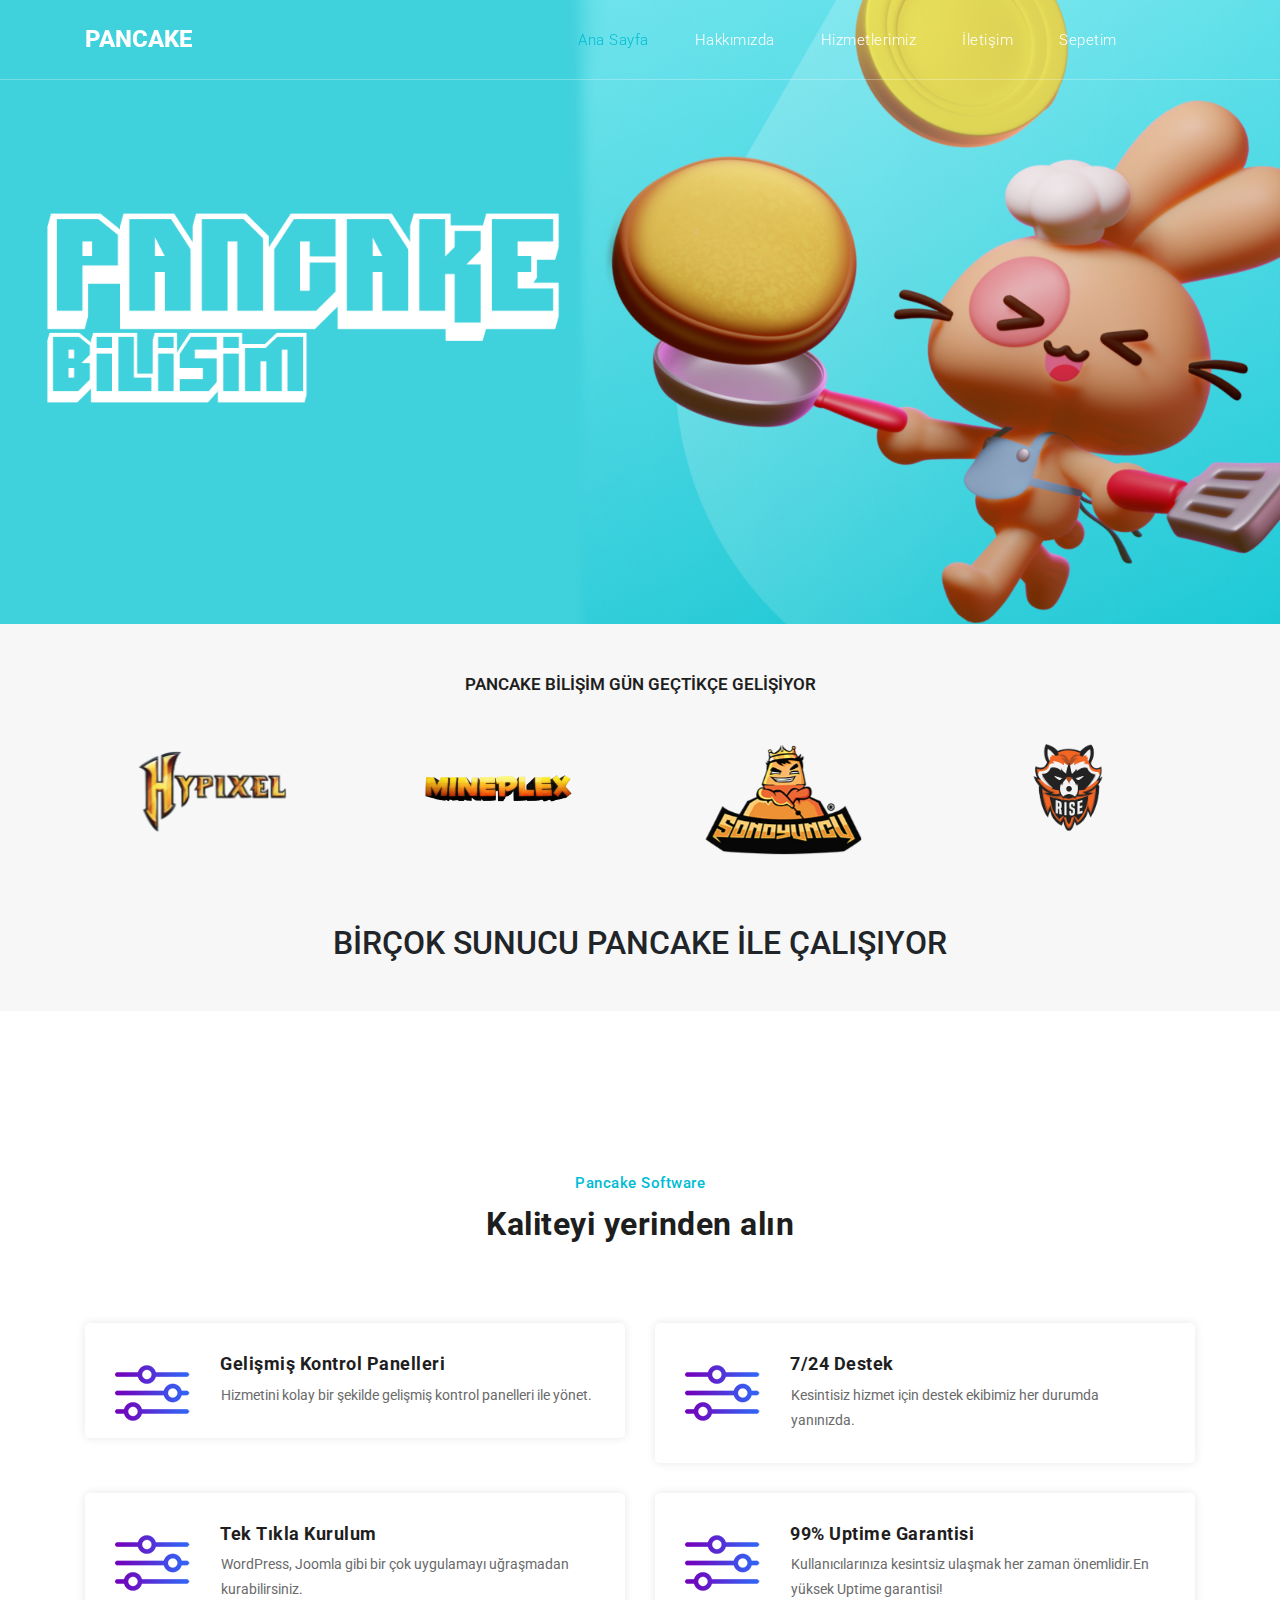
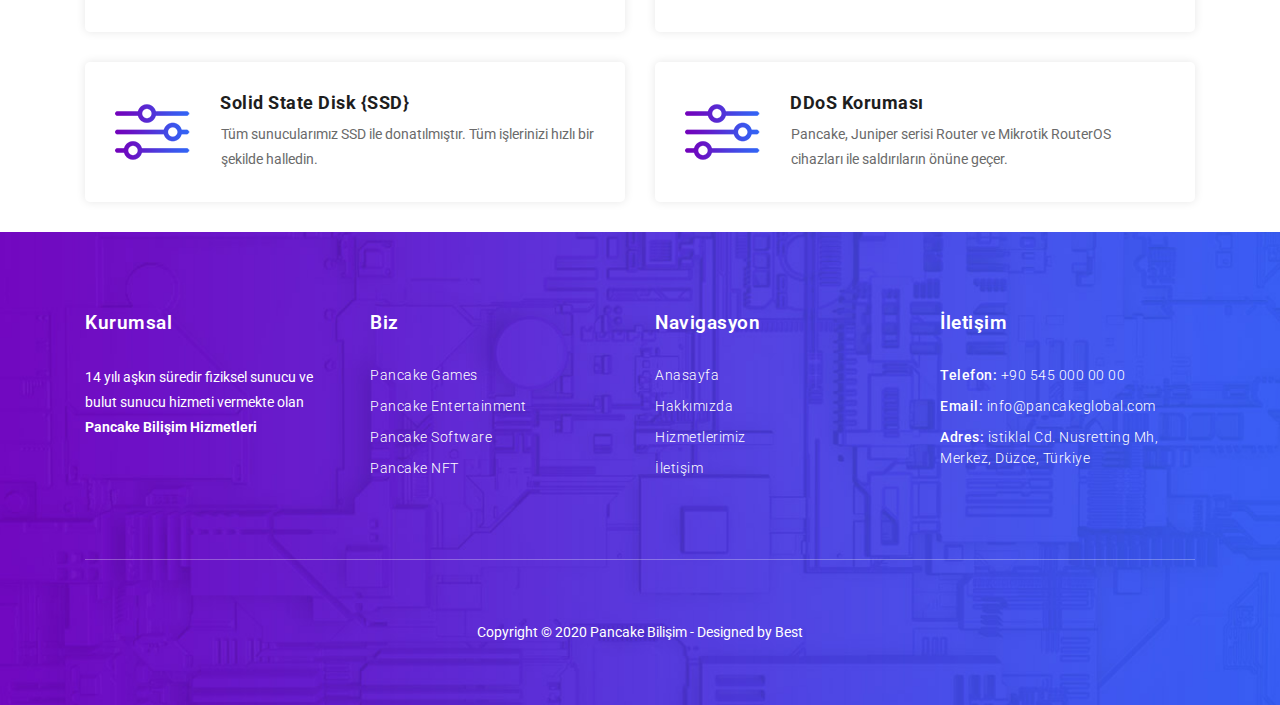
<file: index.html>
<!DOCTYPE html>
<html lang="en">
  <head>
    <meta charset="utf-8">
    <meta name="viewport" content="width=device-width, initial-scale=1, shrink-to-fit=no">
    <meta name="description" content="">
    <meta name="author" content="TemplateMo">
    <link href="https://fonts.googleapis.com/css?family=Roboto:100,300,400,500,700" rel="stylesheet">

    <title>Pancake</title>

    <!-- Bootstrap core CSS -->
    <link href="vendor/bootstrap/css/bootstrap.min.css" rel="stylesheet">

    <!-- Additional CSS Files -->
    <link rel="stylesheet" href="assets/css/fontawesome.css">
    <link rel="stylesheet" href="assets/css/templatemo-host-cloud.css">
    <link rel="stylesheet" href="assets/css/owl.css">
<!--

Host Cloud Template

https://templatemo.com/tm-541-host-cloud

-->
  </head>

  <body>

    <!-- ***** Preloader Start ***** -->
    <div id="preloader">
        <div class="jumper">
            <div></div>
            <div></div>
            <div></div>
        </div>
    </div>  
    <!-- ***** Preloader End ***** -->

    <!-- Header -->
    <header class="">
      <nav class="navbar navbar-expand-lg">
        <div class="container">
          <a class="navbar-brand" href="index.html"><h2>Pancake <em></em></h2></a>
          <button class="navbar-toggler" type="button" data-toggle="collapse" data-target="#navbarResponsive" aria-controls="navbarResponsive" aria-expanded="false" aria-label="Toggle navigation">
            <span class="navbar-toggler-icon"></span>
          </button>
          <div class="collapse navbar-collapse" id="navbarResponsive">
            <ul class="navbar-nav ml-auto">
              <li class="nav-item active">
                <a class="nav-link" href="index.html">Ana sayfa
                  <span class="sr-only">(current)</span>
                </a>
              </li>
              <li class="nav-item">
                <a class="nav-link" href="about.html">Hakkımızda</a>
              </li>
              <li class="nav-item">
                <a class="nav-link" href="services.html">Hizmetlerimiz</a>
              </li>
              <li class="nav-item">
                <a class="nav-link" href="contact.html">İletişim</a>
                <li class="nav-item">
                  <a class="nav-link" href="sepetim.html">Sepetim</a>
                </li>
              </li>
            </ul>
          </div>
          <div class="functional-buttons">
            <ul>
            </ul>
          </div>
        </div>
      </nav>
    </header>

    <!-- Page Content -->
    <!-- Banner Starts Here -->
    <div class="banner">
      <div class="container">
        <div class="row">
          <div class="col-md-8 offset-md-2">
            <div class="header-text caption">
              <div id="search-section">
              	<form id="suggestion_form" name="gs" method="get" action="#">
                <div class="searchText">
                  <ul>
                  </ul>
                </div>
                 </form>
               <div class="advSearch_chkbox">
               </div>
              </div>
            </div>
          </div>
        </div>
      </div>
    </div>
        </div>
      </div>
    </div>
    <!-- Banner Ends Here -->

    <!-- Trusted Starts Here -->
    <div class="trusted-section">
      <div class="container">
        <div class="row">
          <div class="col-md-12">
            <div class="trusted-section-heading">
              <h4>PANCAKE BİLİŞİM GÜN GEÇTİKÇE GELİŞİYOR</h4>
            </div>
          </div>
          <div class="col-md-12">
            <div class="owl-trusted owl-carousel">
              <div class="trusted-item">
                <img src="assets/images/trusted-01.png" alt="trusted 1">
              </div>
              <div class="trusted-item">
                <img src="assets/images/trusted-02.png" alt="trusted 2">
              </div>
              <div class="trusted-item">
                <img src="assets/images/trusted-03.png" alt="trusted 3">
              </div>
              <div class="trusted-item">
                <img src="assets/images/trusted-04.png" alt="trusted 4">
              </div>
              <div class="trusted-item">
                <img src="assets/images/trusted-05.png" alt="trusted 5">
              </div>
              <div class="trusted-item">
                <img src="assets/images/trusted-06.png" alt="trusted 6">
              </div>
              <div class="trusted-item">
                <img src="assets/images/trusted-07.png" alt="trusted 7">
              </div>
              <div class="trusted-item">
                <img src="assets/images/trusted-08.png" alt="trusted 7">
              </div>
              <div class="trusted-item">
                <img src="assets/images/trusted-09.png" alt="trusted 7">
                
              </div>
            </div>
      </div>
    </div>
    <!-- Trusted Ends Here -->


    <!-- Services Starts Here -->

              <h2>&nbsp &nbsp &nbsp &nbsp &nbsp &nbsp &nbsp &nbsp &nbsp &nbsp&nbsp &nbsp &nbsp &nbsp &nbsp &nbsp BİRÇOK SUNUCU PANCAKE İLE ÇALIŞIYOR</h2>
          </div>
      </div>





    <!-- Pricing Ends Here -->


    <!-- Features Starts Here -->
    <div class="features-section">
      <div class="container">
        <div class="row">
          <div class="col-md-12">
            <div class="section-heading">
              <span>Pancake Software</span>
              <h2>Kaliteyi yerinden alın</h2>
            </div>
          </div>
          <div class="col-md-6">
            <div class="feature-item">
              <div class="icon">
                <img src="assets/images/feature-01.png" alt="">
              </div>
              <h4>Gelişmiş Kontrol Panelleri</h4>
              <p>Hizmetini kolay bir şekilde gelişmiş kontrol panelleri ile yönet.</p>
            </div>
          </div>
          <div class="col-md-6">
            <div class="feature-item">
              <div class="icon">
                <img src="assets/images/feature-01.png" alt="">
              </div>
              <h4>7/24 Destek</h4>
              <p>Kesintisiz hizmet için destek ekibimiz her durumda yanınızda.</p>
            </div>
          </div>
          <div class="col-md-6">
            <div class="feature-item">
              <div class="icon">
                <img src="assets/images/feature-01.png" alt="">
              </div>
              <h4>Tek Tıkla Kurulum</h4>
              <p>WordPress, Joomla gibi bir çok uygulamayı uğraşmadan kurabilirsiniz.</p>
            </div>
          </div>
          <div class="col-md-6">
            <div class="feature-item">
              <div class="icon">
                <img src="assets/images/feature-01.png" alt="">
              </div>
              <h4>99% Uptime Garantisi</h4>
              <p>Kullanıcılarınıza kesintsiz ulaşmak her zaman önemlidir.En yüksek Uptime garantisi!</p>
            </div>
          </div>
          <div class="col-md-6">
            <div class="feature-item">
              <div class="icon">
                <img src="assets/images/feature-01.png" alt="">
              </div>
              <h4>Solid State Disk {SSD}</h4>
              <p>Tüm sunucularımız SSD ile donatılmıştır. Tüm işlerinizi hızlı bir şekilde halledin.</p>
            </div>
          </div>
          <div class="col-md-6">
            <div class="feature-item">
              <div class="icon">
                <img src="assets/images/feature-01.png" alt="">
              </div>
              <h4>DDoS Koruması</h4>
              <p>Pancake, Juniper serisi Router ve Mikrotik RouterOS cihazları ile saldırıların önüne geçer.</p>
            </div>
          </div>
        </div>
      </div>
    </div>
    <!-- Features Ends Here -->


    <!-- Testimonials Starts Here -->

    <!-- Testimonials Ends Here -->


    <!-- Footer Starts Here -->
    <footer>
      <div class="container">
        <div class="row">
          <div class="col-md-3 col-sm-6 col-xs-12">
            <div class="footer-item">
              <div class="footer-heading">
                <h2>Kurumsal</h2>
              </div>
              <p>14 yılı aşkın süredir fiziksel sunucu ve bulut sunucu hizmeti vermekte olan <strong>Pancake Bilişim Hizmetleri</strong></p>
            </div>
          </div>
          
          <div class="col-md-3 col-sm-6 col-xs-12">
            <div class="footer-item">
              <div class="footer-heading">
                <h2>Biz</h2>
              </div>
              <ul class="footer-list">
                <li><a href="#">Pancake Games</a></li>
                <li><a href="#">Pancake Entertainment</a></li>
                <li><a href="#">Pancake Software</a></li>
                <li><a href="#">Pancake NFT</a></li>
              </ul>
            </div>
          </div>
          
          
          <div class="col-md-3 col-sm-6 col-xs-12">
            <div class="footer-item">
              <div class="footer-heading">
                <h2>Navigasyon</h2>
              </div>
              <ul class="footer-list">
                <li><a href="#">Anasayfa</a></li>
                <li><a href="#">Hakkımızda</a></li>
                <li><a href="#">Hizmetlerimiz</a></li>
                <li><a href="#">İletişim</a></li>
              </ul>
            </div>
          </div>
          
          <div class="col-md-3 col-sm-6 col-xs-12">
            <div class="footer-item">
              <div class="footer-heading">
                <h2>İletişim</h2>
              </div>
              <ul class="footer-list">
                <li>Telefon: <a href="#">+90 545 000 00 00</a></li>
                <li>Email: <a href="#">info@pancakeglobal.com</a></li>
                <li>Adres: <a href="#">istiklal Cd. Nusretting Mh, Merkez, Düzce, Türkiye</a></li>
              </ul>
            </div>
          </div>
          <div class="col-md-12">
            <div class="sub-footer">
              <p>Copyright &copy; 2020 Pancake Bilişim 
				- Designed by <a rel="nofollow" href="">Best</a></p>
            </div>
          </div>
        </div>
      </div>
    </footer>
    <!-- Footer Ends Here -->

    <!-- Bootstrap core JavaScript -->
    <script src="vendor/jquery/jquery.min.js"></script>
    <script src="vendor/bootstrap/js/bootstrap.bundle.min.js"></script>

    <!-- Additional Scripts -->
    <script src="assets/js/custom.js"></script>
    <script src="assets/js/owl.js"></script>
    <script src="assets/js/accordions.js"></script>


    <script language = "text/Javascript"> 
      cleared[0] = cleared[1] = cleared[2] = 0; //set a cleared flag for each field
      function clearField(t){                   //declaring the array outside of the
      if(! cleared[t.id]){                      // function makes it static and global
          cleared[t.id] = 1;  // you could use true and false, but that's more typing
          t.value='';         // with more chance of typos
          t.style.color='#fff';
          }
      }
    </script>

  </body>
</html>
</file>
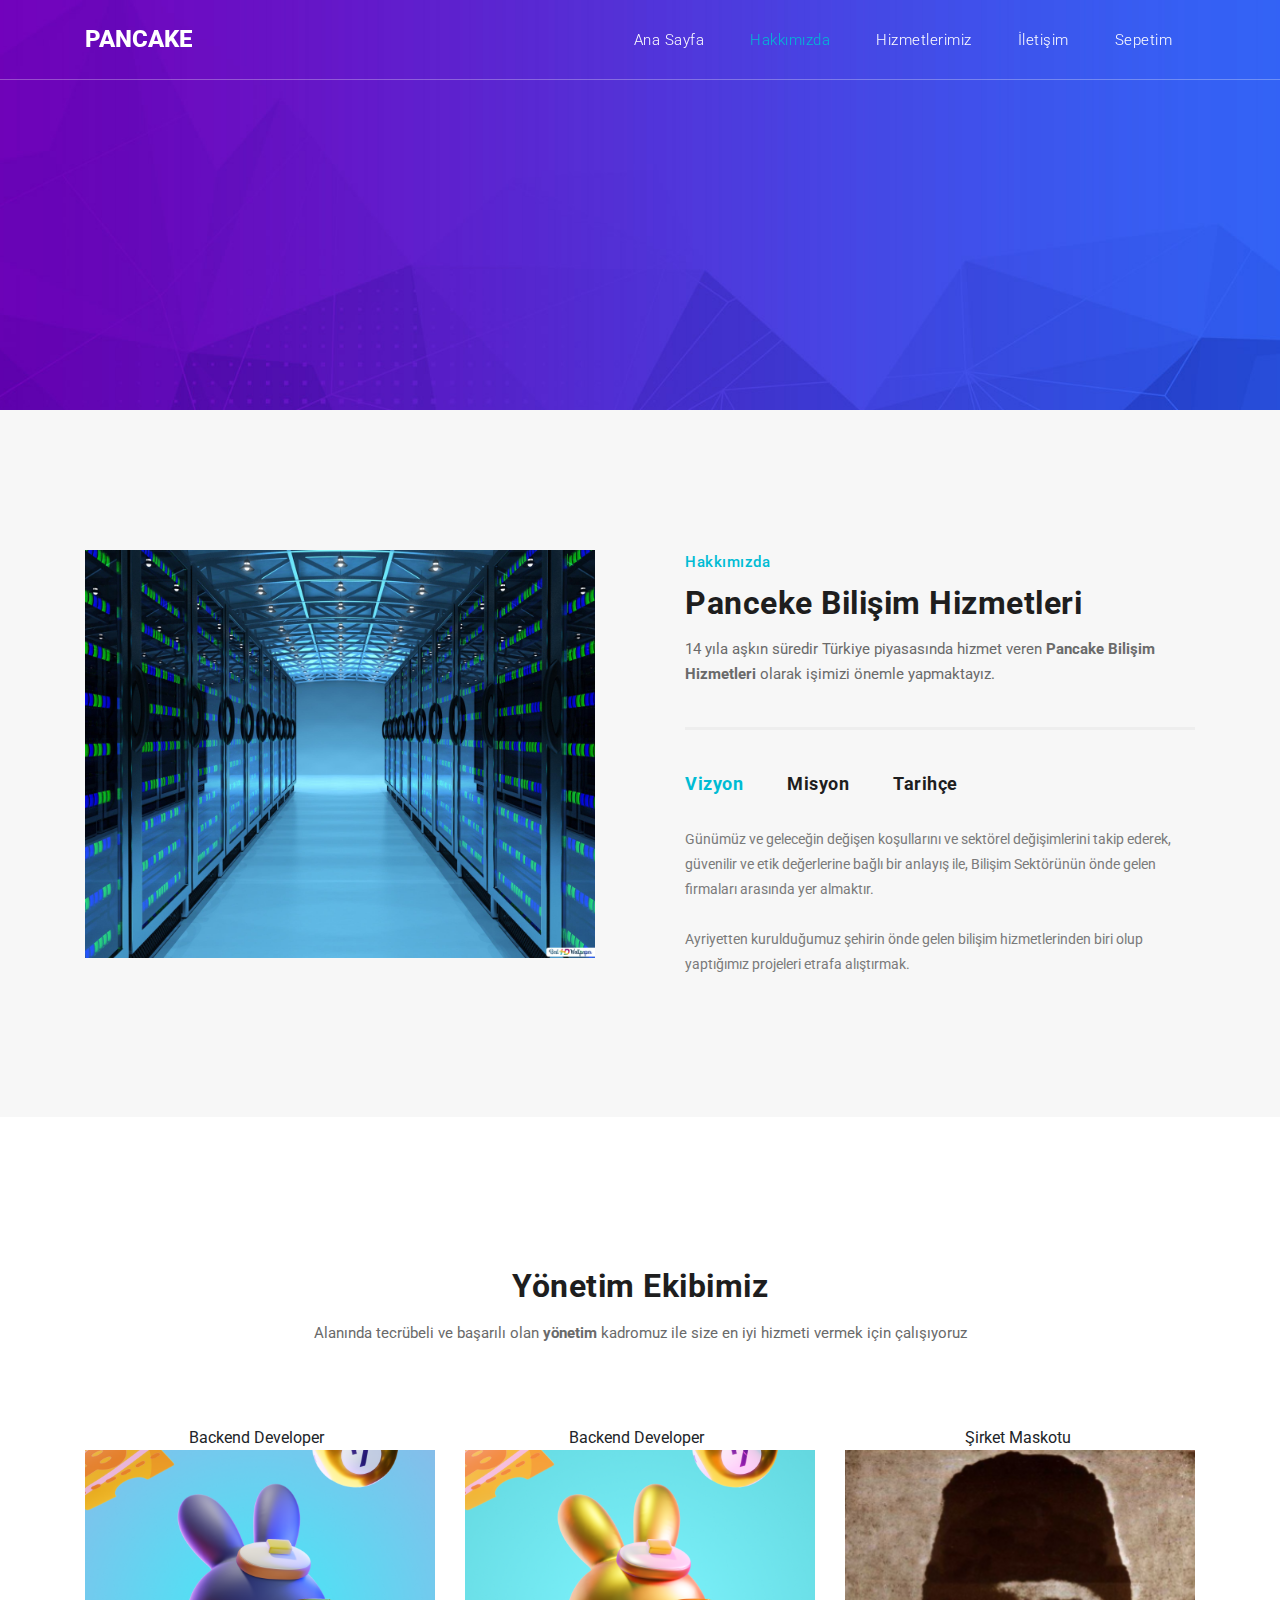
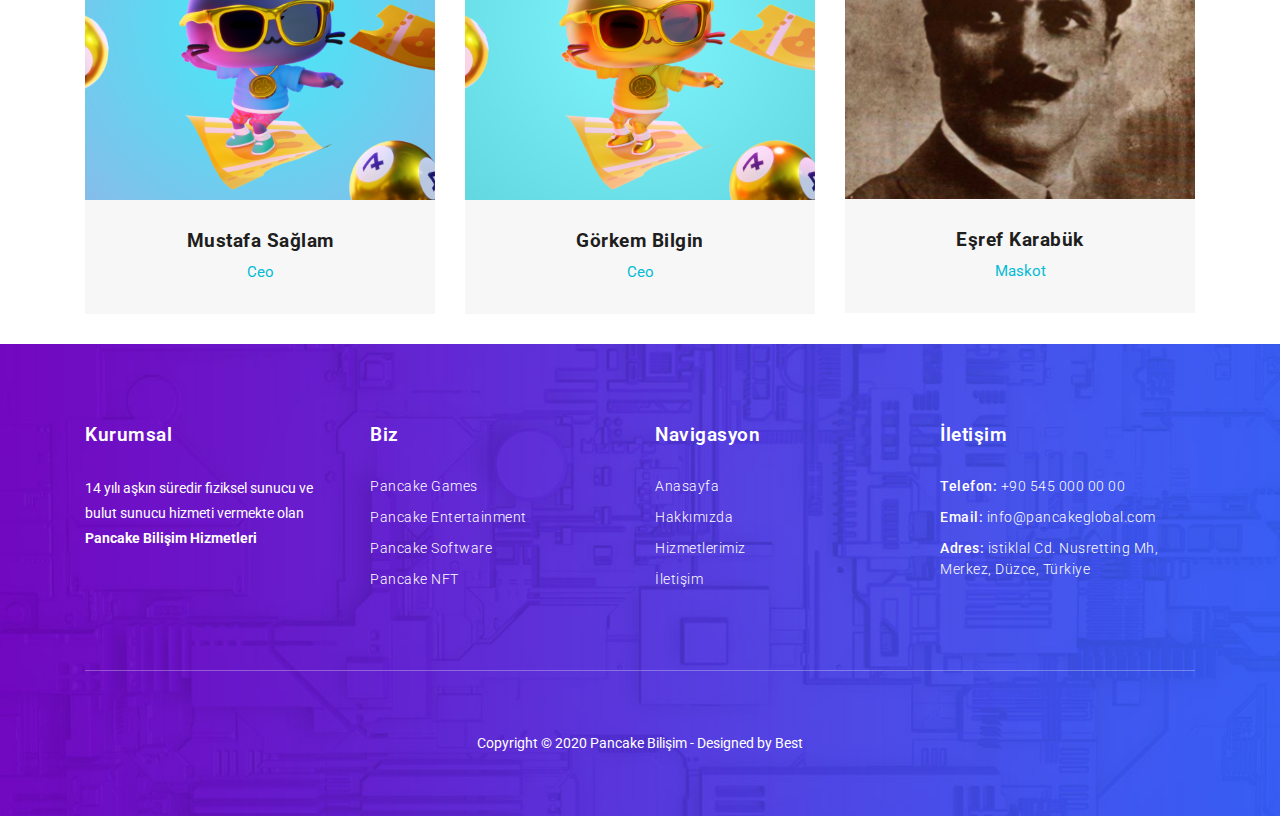
<file: about.html>
<!DOCTYPE html>
<html lang="en">

  <head>

    <meta charset="utf-8">
    <meta name="viewport" content="width=device-width, initial-scale=1, shrink-to-fit=no">
    <meta name="description" content="">
    <meta name="author" content="TemplateMo">
    <link href="https://fonts.googleapis.com/css?family=Roboto:100,300,400,500,700" rel="stylesheet">

    <title>Pancake-Hakkımızda</title>

    <!-- Bootstrap core CSS -->
    <link href="vendor/bootstrap/css/bootstrap.min.css" rel="stylesheet">

    <!-- Additional CSS Files -->
    <link rel="stylesheet" href="assets/css/fontawesome.css">
    <link rel="stylesheet" href="assets/css/templatemo-host-cloud.css">
    <link rel="stylesheet" href="assets/css/owl.css">
<!--

Host Cloud Template

https://templatemo.com/tm-541-host-cloud

-->
  </head>

  <body>

    <!-- ***** Preloader Start ***** -->
    <div id="preloader">
        <div class="jumper">
            <div></div>
            <div></div>
            <div></div>
        </div>
    </div>  
    <!-- ***** Preloader End ***** -->

    <!-- Header -->
    <header class="">
      <nav class="navbar navbar-expand-lg">
        <div class="container">
          <a class="navbar-brand" href="index.html"><h2>Pancake <em></em></h2></a>
          <button class="navbar-toggler" type="button" data-toggle="collapse" data-target="#navbarResponsive" aria-controls="navbarResponsive" aria-expanded="false" aria-label="Toggle navigation">
            <span class="navbar-toggler-icon"></span>
          </button>
          <div class="collapse navbar-collapse" id="navbarResponsive">
            <ul class="navbar-nav ml-auto">
              <li class="nav-item">
                <a class="nav-link" href="index.html">Ana sayfa
                  <span class="sr-only">(current)</span>
                </a>
              </li>
              <li class="nav-item active">
                <a class="nav-link" href="about.html">Hakkımızda</a>
              </li>
              <li class="nav-item">
                <a class="nav-link" href="services.html">Hizmetlerimiz</a>
              </li>
              <li class="nav-item">
                <a class="nav-link" href="contact.html">İletişim</a>
                <li class="nav-item">
                  <a class="nav-link" href="">Sepetim</a>
                </li>
              </li>
            </ul>
          </div>
  
          </div>
        </div>
      </nav>
    </header>

    <!-- Page Content -->
    <!-- Heading Starts Here -->
    <div class="page-heading header-text">
      <div class="container">
          </div>
    </div>
    <!-- Heading Ends Here -->


    <!-- About Us Starts Here -->
    <div class="about-us">
      <div class="container">
        <div class="row">
          <div class="col-md-6">
            <div class="left-image">
              <img src="assets/images/kalite.jpg" alt="">
            </div>
          </div>
          <div class="col-md-6">
            <div class="right-content">
              <div class="section-heading">
                <span>Hakkımızda</span>
                <h2>Panceke Bilişim Hizmetleri</h2>
                <p>14 yıla aşkın süredir Türkiye piyasasında hizmet veren <strong> Pancake Bilişim Hizmetleri</strong> olarak işimizi önemle yapmaktayız.</p>
              </div>
              <div id='tabs'>
                  <ul>
                    <li><a href='#tabs-1'>Vizyon</a></li>
                    <li><a href='#tabs-2'>Misyon</a></li>
                    <li><a href='#tabs-3'>Tarihçe</a></li>
                  </ul>
                  <section class='tabs-content'>
                    <article id='tabs-1'>
                      <p>Günümüz ve geleceğin değişen koşullarını ve sektörel değişimlerini takip ederek, güvenilir ve etik değerlerine bağlı bir anlayış ile, Bilişim Sektörünün önde gelen firmaları arasında yer almaktır.
                      <br><br>Ayriyetten kurulduğumuz şehirin önde gelen bilişim hizmetlerinden biri olup yaptığımız projeleri etrafa alıştırmak.</p>
                    </article>
                    <article id='tabs-2'>
                      <p>Güçlü ve deneyimli danışman kadrosu, profesyonel bakış açısı, farklı sektörlerdeki proje tecrübesi ve kendisini birçok kulvarda ispatlamış yazılımı ile müşterilerine uygun maliyetli, hızlı, kaliteli ve sektörel çözümler sunmaktır.
                      <br><br></p>
                    </article>
                    <article id='tabs-3'>
                      <p> <strong>Pancake Bilişim Hizmetleri</strong> 14 yıla aşkın süredir bilişim sektöründe hizmet vermekte olan bir kurumuz.
                      <br><br>Yıllarca çeşitli firmalara-markalara hizmet vermiş bulunmaktayız.</p>
                    </article>
                  </section>
                </div>
            </div>
          </div>
        </div>
      </div>
    </div>
    <!-- About Us Ends Here -->


    <!-- Team Starts Here -->
    <div class="team-section">
      <div class="container">
        <div class="row">
          <div class="col-md-8 offset-md-2">
            <div class="section-heading">
              <h2>Yönetim Ekibimiz</h2>
              <p>Alanında tecrübeli ve başarılı olan <strong>yönetim </strong> kadromuz ile size en iyi hizmeti vermek için çalışıyoruz</p>
            </div>
          </div>
          
          <div class="col-md-4 col-sm-6 col-xs-12">
            <div class="team-item">
              <div>&nbsp &nbsp &nbsp &nbsp &nbsp &nbsp &nbsp &nbsp &nbsp &nbsp &nbsp &nbsp &nbsp Backend Developer</div>
              <img src="assets/images/mustafa.png" alt="">
              <div class="down-content">

                <h4>Mustafa Sağlam</h4>
                <span>Ceo</span>
             
              </div>
            </div>
          </div>
          <div class="col-md-4 col-sm-6 col-xs-12">
            <div class="team-item">
              <div>&nbsp &nbsp &nbsp &nbsp &nbsp &nbsp &nbsp &nbsp &nbsp &nbsp &nbsp &nbsp &nbsp Backend Developer</div>
              <img src="assets/images/görkembilgin.png" alt="">
              <div class="down-content">
                <h4>Görkem Bilgin</h4>
                <span>Ceo</span>
              </div>
            </div>
          </div>
          <div class="col-md-4 col-sm-6 col-xs-12">
            <div class="team-item">
              <div>&nbsp &nbsp &nbsp &nbsp &nbsp &nbsp &nbsp &nbsp &nbsp &nbsp &nbsp &nbsp &nbsp &nbsp &nbsp Şirket Maskotu</div>
              <img src="assets/images/esref.png" alt="">
              <div class="down-content">
                <h4>Eşref Karabük</h4>
                <span>Maskot</span>
              </div>
            </div>
          </div>
        </div>
      </div>
    </div>
    <!-- Team Ends Here -->


    <!-- Testimonials Starts Here -->
    
    <!-- Testimonials Ends Here -->


    <!-- Footer Starts Here -->
    <footer>
      <div class="container">
        <div class="row">
          <div class="col-md-3 col-sm-6 col-xs-12">
            <div class="footer-item">
              <div class="footer-heading">
                <h2>Kurumsal</h2>
              </div>
              <p>14 yılı aşkın süredir fiziksel sunucu ve bulut sunucu hizmeti vermekte olan <strong>Pancake Bilişim Hizmetleri</strong></p>
            </div>
          </div>
          
          <div class="col-md-3 col-sm-6 col-xs-12">
            <div class="footer-item">
              <div class="footer-heading">
                <h2>Biz</h2>
              </div>
              <ul class="footer-list">
                <li><a href="#">Pancake Games</a></li>
                <li><a href="#">Pancake Entertainment</a></li>
                <li><a href="#">Pancake Software</a></li>
                <li><a href="#">Pancake NFT</a></li>
              </ul>
            </div>
          </div>
          
          
          <div class="col-md-3 col-sm-6 col-xs-12">
            <div class="footer-item">
              <div class="footer-heading">
                <h2>Navigasyon</h2>
              </div>
              <ul class="footer-list">
                <li><a href="index.html">Anasayfa</a></li>
                <li><a href="about.html">Hakkımızda</a></li>
                <li><a href="services.html">Hizmetlerimiz</a></li>
                <li><a href="contact.html">İletişim</a></li>
              </ul>
            </div>
          </div>
          
          <div class="col-md-3 col-sm-6 col-xs-12">
            <div class="footer-item">
              <div class="footer-heading">
                <h2>İletişim</h2>
              </div>
              <ul class="footer-list">
                <li>Telefon: <a href="#">	+90 545 000 00 00</a></li>
                <li>Email: <a href="#">	info@pancakeglobal.com</a></li>
                <li>Adres: <a href="#">istiklal Cd. Nusretting Mh, Merkez, Düzce, Türkiye</a></li>
              </ul>
            </div>
          </div>
          <div class="col-md-12">
            <div class="sub-footer">
              <p>Copyright &copy; 2020 Pancake Bilişim 
				- Designed by <a rel="nofollow" href="https://templatemo.com">Best</a></p>
            </div>
          </div>
        </div>
      </div>
    </footer>
    <!-- Footer Ends Here -->

    <!-- Bootstrap core JavaScript -->
    <script src="vendor/jquery/jquery.min.js"></script>
    <script src="vendor/bootstrap/js/bootstrap.bundle.min.js"></script>

    <!-- Additional Scripts -->
    <script src="assets/js/custom.js"></script>
    <script src="assets/js/owl.js"></script>
    <script src="assets/js/accordions.js"></script>

    <script language = "text/Javascript"> 
      cleared[0] = cleared[1] = cleared[2] = 0; //set a cleared flag for each field
      function clearField(t){                   //declaring the array outside of the
      if(! cleared[t.id]){                      // function makes it static and global
          cleared[t.id] = 1;  // you could use true and false, but that's more typing
          t.value='';         // with more chance of typos
          t.style.color='#fff';
          }
      }
    </script>

  </body>
</html>
</file>
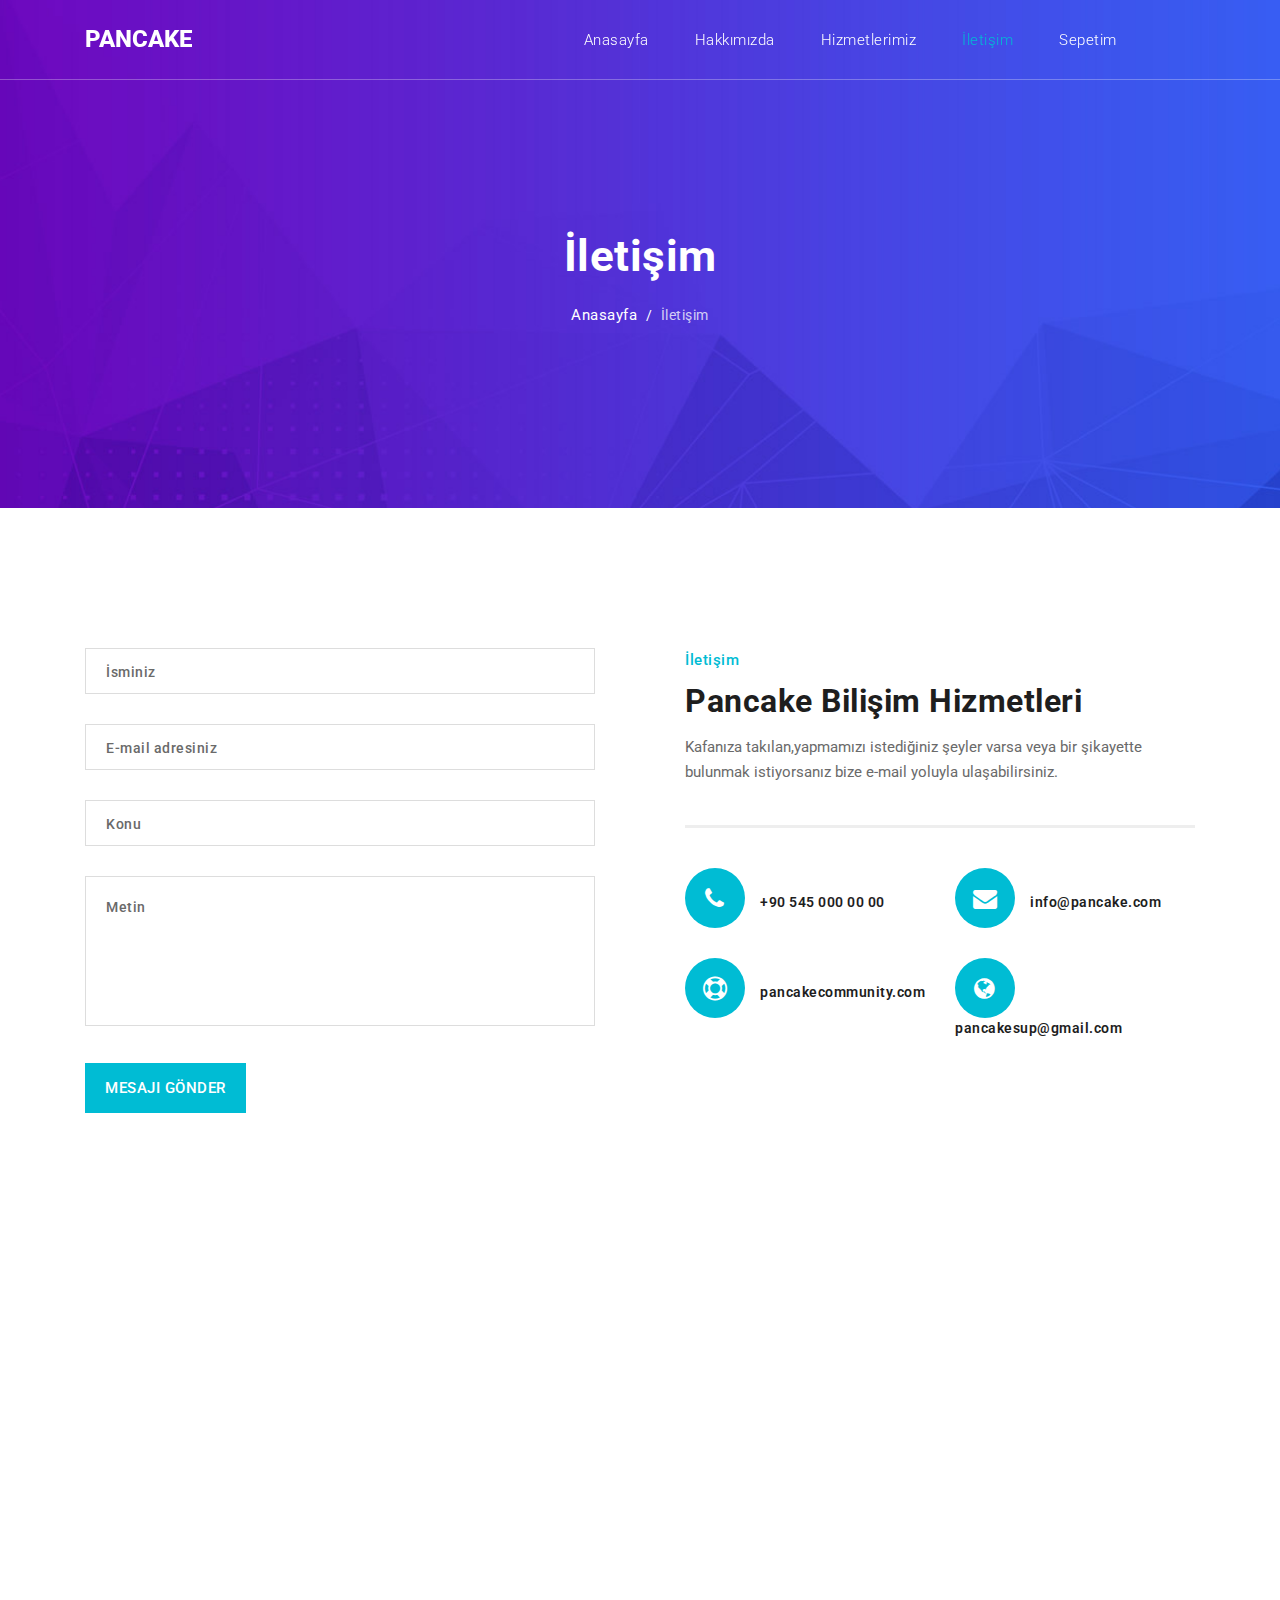
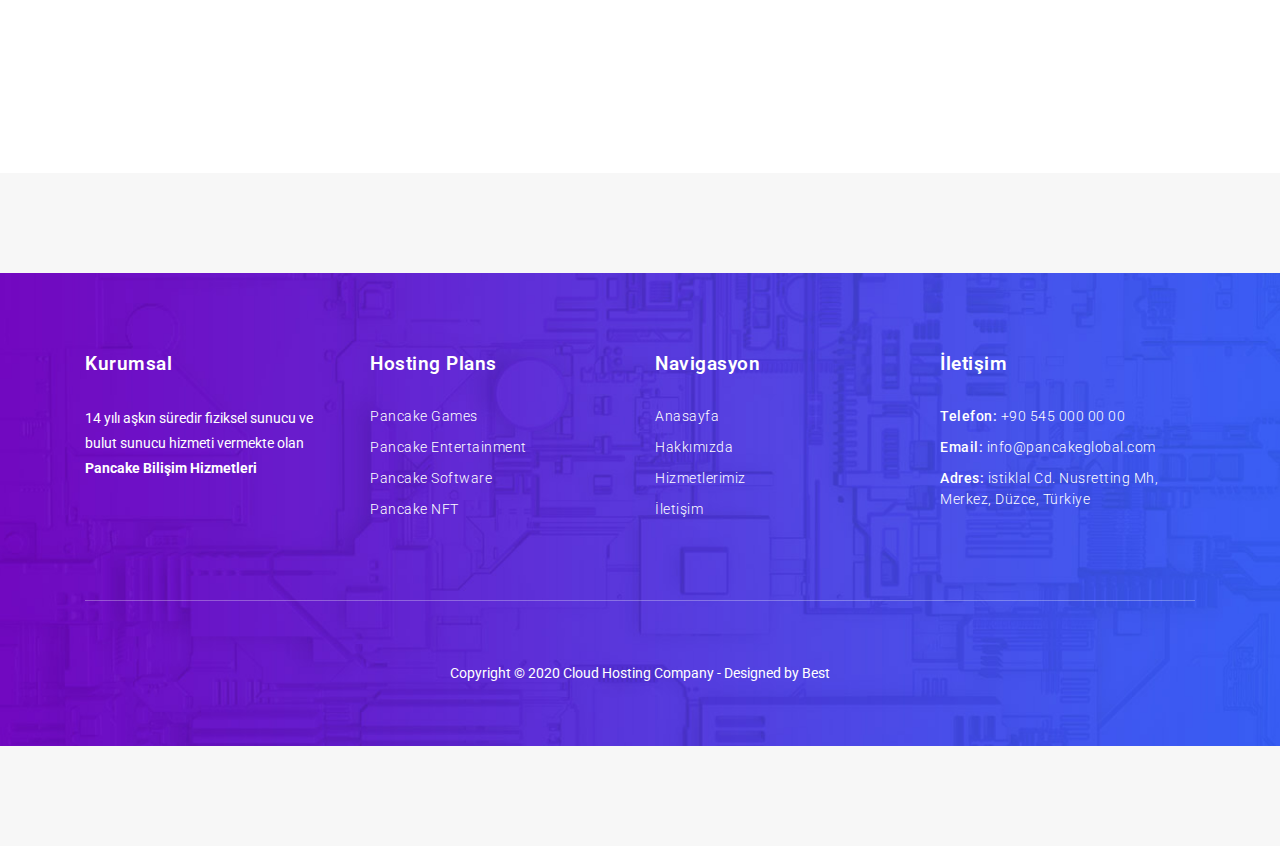
<file: contact.html>
<!DOCTYPE html>
<html lang="en">

  <head>

    <meta charset="utf-8">
    <meta name="viewport" content="width=device-width, initial-scale=1, shrink-to-fit=no">
    <meta name="description" content="">
    <meta name="author" content="TemplateMo">
    <link href="https://fonts.googleapis.com/css?family=Roboto:100,300,400,500,700" rel="stylesheet">

    <title>Pancake-İletişim</title>

    <!-- Bootstrap core CSS -->
    <link href="vendor/bootstrap/css/bootstrap.min.css" rel="stylesheet">

    <!-- Additional CSS Files -->
    <link rel="stylesheet" href="assets/css/fontawesome.css">
    <link rel="stylesheet" href="assets/css/templatemo-host-cloud.css">
    <link rel="stylesheet" href="assets/css/owl.css">
<!--

Host Cloud Template

https://templatemo.com/tm-541-host-cloud

-->
  </head>

  <body>

    <!-- ***** Preloader Start ***** -->
    <div id="preloader">
        <div class="jumper">
            <div></div>
            <div></div>
            <div></div>
        </div>
    </div>  
    <!-- ***** Preloader End ***** -->

    <!-- Header -->
    <header class="">
      <nav class="navbar navbar-expand-lg">
        <div class="container">
          <a class="navbar-brand" href="index.html"><h2>Pancake <em></em></h2></a>
          <button class="navbar-toggler" type="button" data-toggle="collapse" data-target="#navbarResponsive" aria-controls="navbarResponsive" aria-expanded="false" aria-label="Toggle navigation">
            <span class="navbar-toggler-icon"></span>
          </button>
          <div class="collapse navbar-collapse" id="navbarResponsive">
            <ul class="navbar-nav ml-auto">
              <li class="nav-item">
                <a class="nav-link" href="index.html">Anasayfa
                  <span class="sr-only">(current)</span>
                </a>
              </li>
              <li class="nav-item">
                <a class="nav-link" href="about.html">Hakkımızda</a>
              </li>
              <li class="nav-item">
                <a class="nav-link" href="services.html">Hizmetlerimiz</a>
              </li>
              <li class="nav-item active">
                <a class="nav-link" href="contact.html">İletişim</a>
                <li class="nav-item">
                  <a class="nav-link" href="">Sepetim</a>
                </li>
              </li>
            </ul>
          </div>
          <div class="functional-buttons">
          </div>
        </div>
      </nav>
    </header>

    <!-- Page Content -->
    <!-- Heading Starts Here -->
    <div class="page-heading header-text">
      <div class="container">
        <div class="row">
          <div class="col-md-12">
            <h1>İletişim</h1>
            <p><a href="index.html">Anasayfa</a> / <span>İletişim</span></p>
          </div>
        </div>
      </div>
    </div>
    <!-- Heading Ends Here -->


    <!-- Contact Us Starts Here -->
    <div class="contact-us">
      <div class="container">
        <div class="row">
          <div class="col-md-6">
            <div class="contact-form">
              <form id="contact" action="" method="post">
                <div class="row">
                  <div class="col-md-12 col-sm-12">
                    <fieldset>
                      <input name="name" type="text" id="name" placeholder="İsminiz" required="">
                    </fieldset>
                  </div>
                  <div class="col-md-12 col-sm-12">
                    <fieldset>
                      <input name="email" type="text" id="email" placeholder="E-mail adresiniz" required="">
                    </fieldset>
                  </div>
                  <div class="col-md-12 col-sm-12">
                    <fieldset>
                      <input name="subject" type="text" id="subject" placeholder="Konu">
                    </fieldset>
                  </div>
                  <div class="col-lg-12">
                    <fieldset>
                      <textarea name="message" rows="6" id="message" placeholder="Metin" required=""></textarea>
                    </fieldset>
                  </div>
                  <div class="col-lg-12">
                    <fieldset>
                      <button type="submit" id="form-submit" class="main-button">Mesajı Gönder</button>
                    </fieldset>
                  </div>
                </div>
              </form>
          </div>
          </div>
          <div class="col-md-6">
            <div class="right-content">
              <div class="section-heading">
                <span>İletişim</span>
                <h2>Pancake Bilişim Hizmetleri</h2>
                <p>Kafanıza takılan,yapmamızı istediğiniz şeyler varsa veya bir şikayette bulunmak istiyorsanız bize e-mail yoluyla ulaşabilirsiniz.</p>
              </div>
              <div class="row">
                <div class="col-md-6 col-sm-12">
                  <ul>
                    <li><i class="fa fa-phone"></i>+90 545 000 00 00</li>
                    <li><i class="fa fa-support"></i>pancakecommunity.com</li>
                  </ul>
                </div>
                <div class="col-md-6 col-sm-12">
                  <ul>
                    <li><i class="fa fa-envelope"></i>info@pancake.com</li>
                    <li><i class="fa fa-globe"></i>pancakesup@gmail.com</li>
                  </ul>
                </div>
              </div>
            </div>
          </div>
        </div>
      </div>
    </div>
    <!-- Contact Us Ends Here -->


    <!-- Map Starts Here -->
    <div id="map">
    
<!-- How to change your own map point
	1. Go to Google Maps
	2. Click on your location point
	3. Click "Share" and choose "Embed map" tab
	4. Copy only URL and paste it within the src="" field below
-->

      <iframe src="https://www.google.com/maps/embed?pb=!1m18!1m12!1m3!1d754.6246779356438!2d31.165031120181066!3d40.83897324102815!2m3!1f0!2f0!3f0!3m2!1i1024!2i768!4f13.1!3m3!1m2!1s0x409d75542a206071%3A0xe45816e895ce24d0!2sWeb%20D%C3%BCzce!5e0!3m2!1str!2str!4v1642494529436!5m2!1str!2str" width="100%" height="520px" frameborder="0" style="border:0" allowfullscreen></iframe>
    </div>
    <!-- Map Ends Here -->


    <!-- Testimonials Starts Here -->
    <div class="testimonials-section">
    <!-- Testimonials Ends Here -->


    <!-- Footer Starts Here -->
    <footer>
      <div class="container">
        <div class="row">
          <div class="col-md-3 col-sm-6 col-xs-12">
            <div class="footer-item">
              <div class="footer-heading">
                <h2>Kurumsal</h2>
              </div>
              <p>14 yılı aşkın süredir fiziksel sunucu ve bulut sunucu hizmeti vermekte olan <strong>Pancake Bilişim Hizmetleri</strong></p>
            </div>
          </div>
          
          <div class="col-md-3 col-sm-6 col-xs-12">
            <div class="footer-item">
              <div class="footer-heading">
                <h2>Hosting Plans</h2>
              </div>
              <ul class="footer-list">
                <li><a href="#">Pancake Games</a></li>
                <li><a href="#">Pancake Entertainment</a></li>
                <li><a href="#">Pancake Software</a></li>
                <li><a href="#">Pancake NFT</a></li>
              </ul>
            </div>
          </div>
          
          
          <div class="col-md-3 col-sm-6 col-xs-12">
            <div class="footer-item">
              <div class="footer-heading">
                <h2>Navigasyon</h2>
              </div>
              <ul class="footer-list">
                <li><a href="index.html">Anasayfa</a></li>
                <li><a href="about.html">Hakkımızda</a></li>
                <li><a href="services.html">Hizmetlerimiz</a></li>
                <li><a href="contact.html">İletişim</a></li>
              </ul>
            </div>
          </div>
          
          <div class="col-md-3 col-sm-6 col-xs-12">
            <div class="footer-item">
              <div class="footer-heading">
                <h2>İletişim</h2>
              </div>
              <ul class="footer-list">
                <li>Telefon: <a href="#">+90 545 000 00 00</a></li>
                <li>Email: <a href="#">info@pancakeglobal.com</a></li>
                <li>Adres: <a href="#">istiklal Cd. Nusretting Mh, Merkez, Düzce, Türkiye</a></li>
              </ul>
            </div>
          </div>
          <div class="col-md-12">
            <div class="sub-footer">
              <p>Copyright &copy; 2020 Cloud Hosting Company
				- Designed by <a rel="nofollow" href="https://templatemo.com">Best</a></p>
            </div>
          </div>
        </div>
      </div>
    </footer>
    <!-- Footer Ends Here -->

    <!-- Bootstrap core JavaScript -->
    <script src="vendor/jquery/jquery.min.js"></script>
    <script src="vendor/bootstrap/js/bootstrap.bundle.min.js"></script>

    <!-- Additional Scripts -->
    <script src="assets/js/custom.js"></script>
    <script src="assets/js/owl.js"></script>
    <script src="assets/js/accordions.js"></script>


    <script language = "text/Javascript"> 
      cleared[0] = cleared[1] = cleared[2] = 0; //set a cleared flag for each field
      function clearField(t){                   //declaring the array outside of the
      if(! cleared[t.id]){                      // function makes it static and global
          cleared[t.id] = 1;  // you could use true and false, but that's more typing
          t.value='';         // with more chance of typos
          t.style.color='#fff';
          }
      }
    </script>

  </body>
</html>
</file>
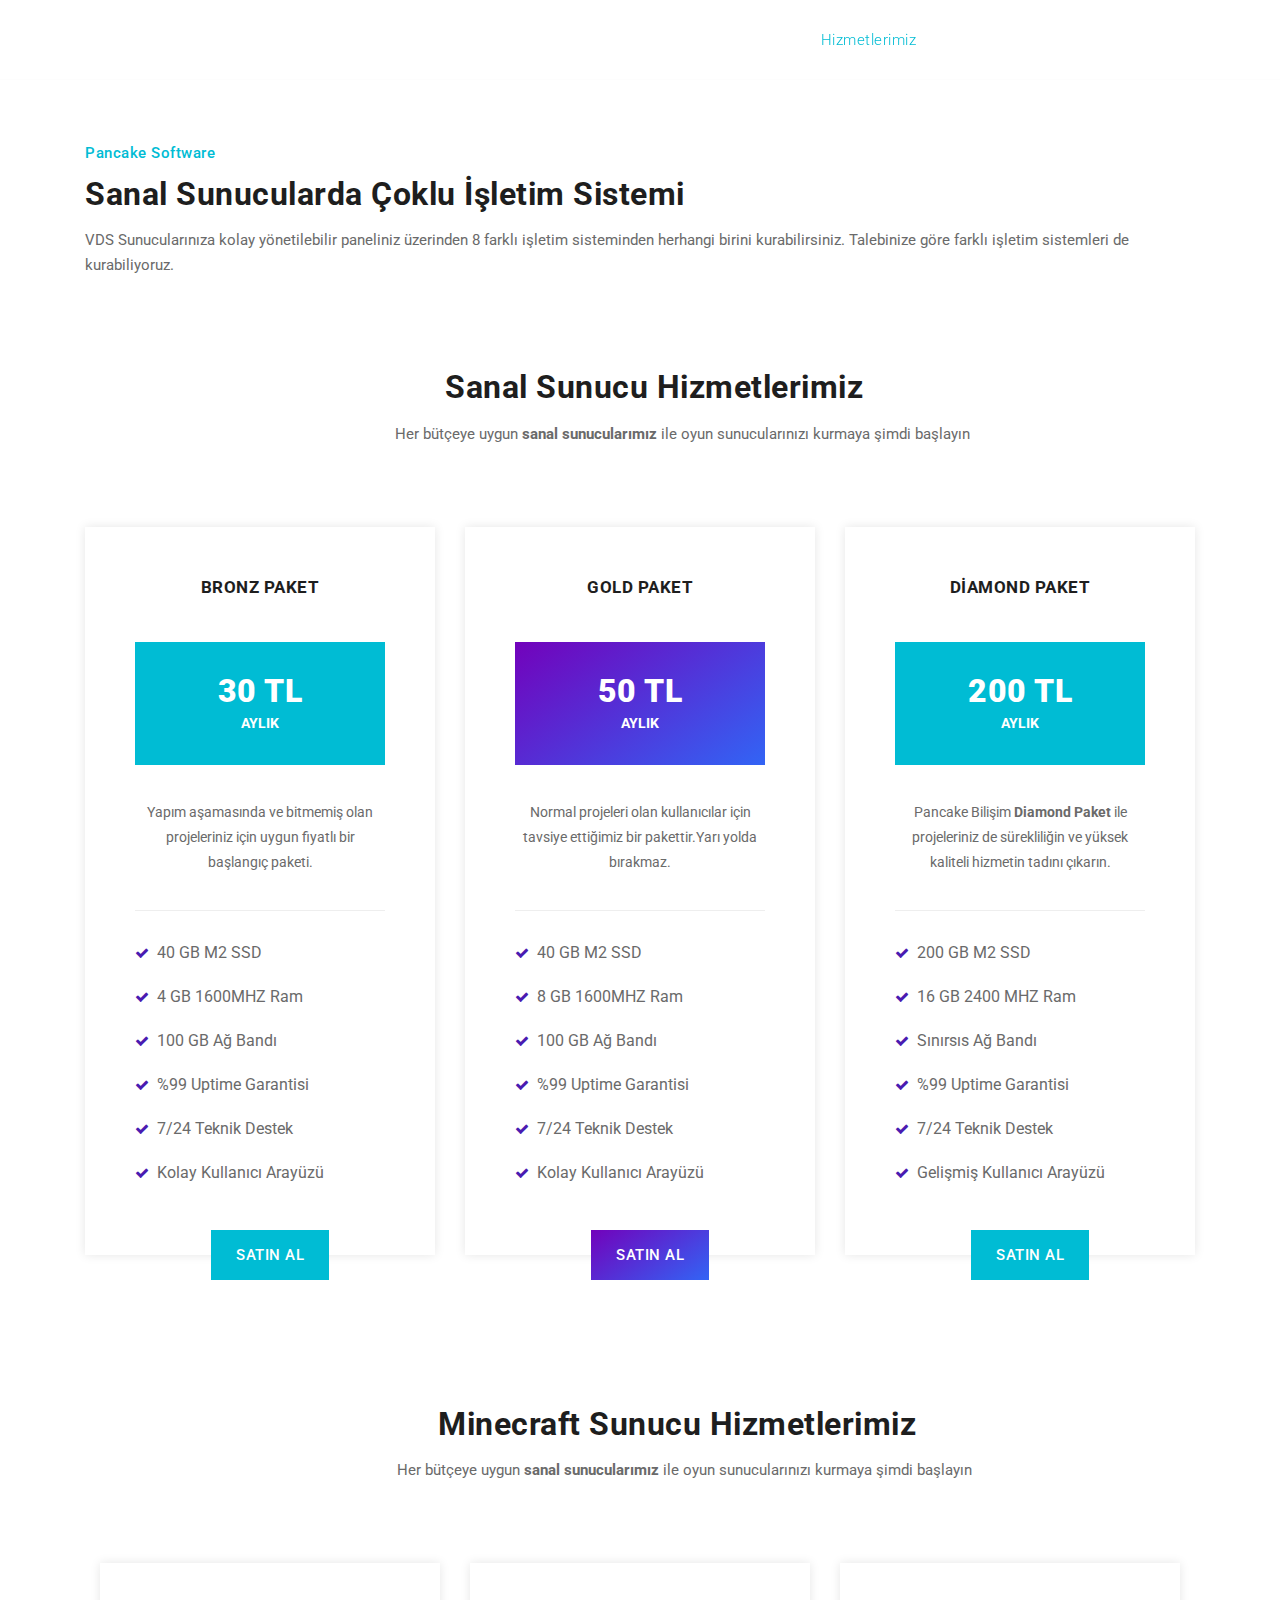
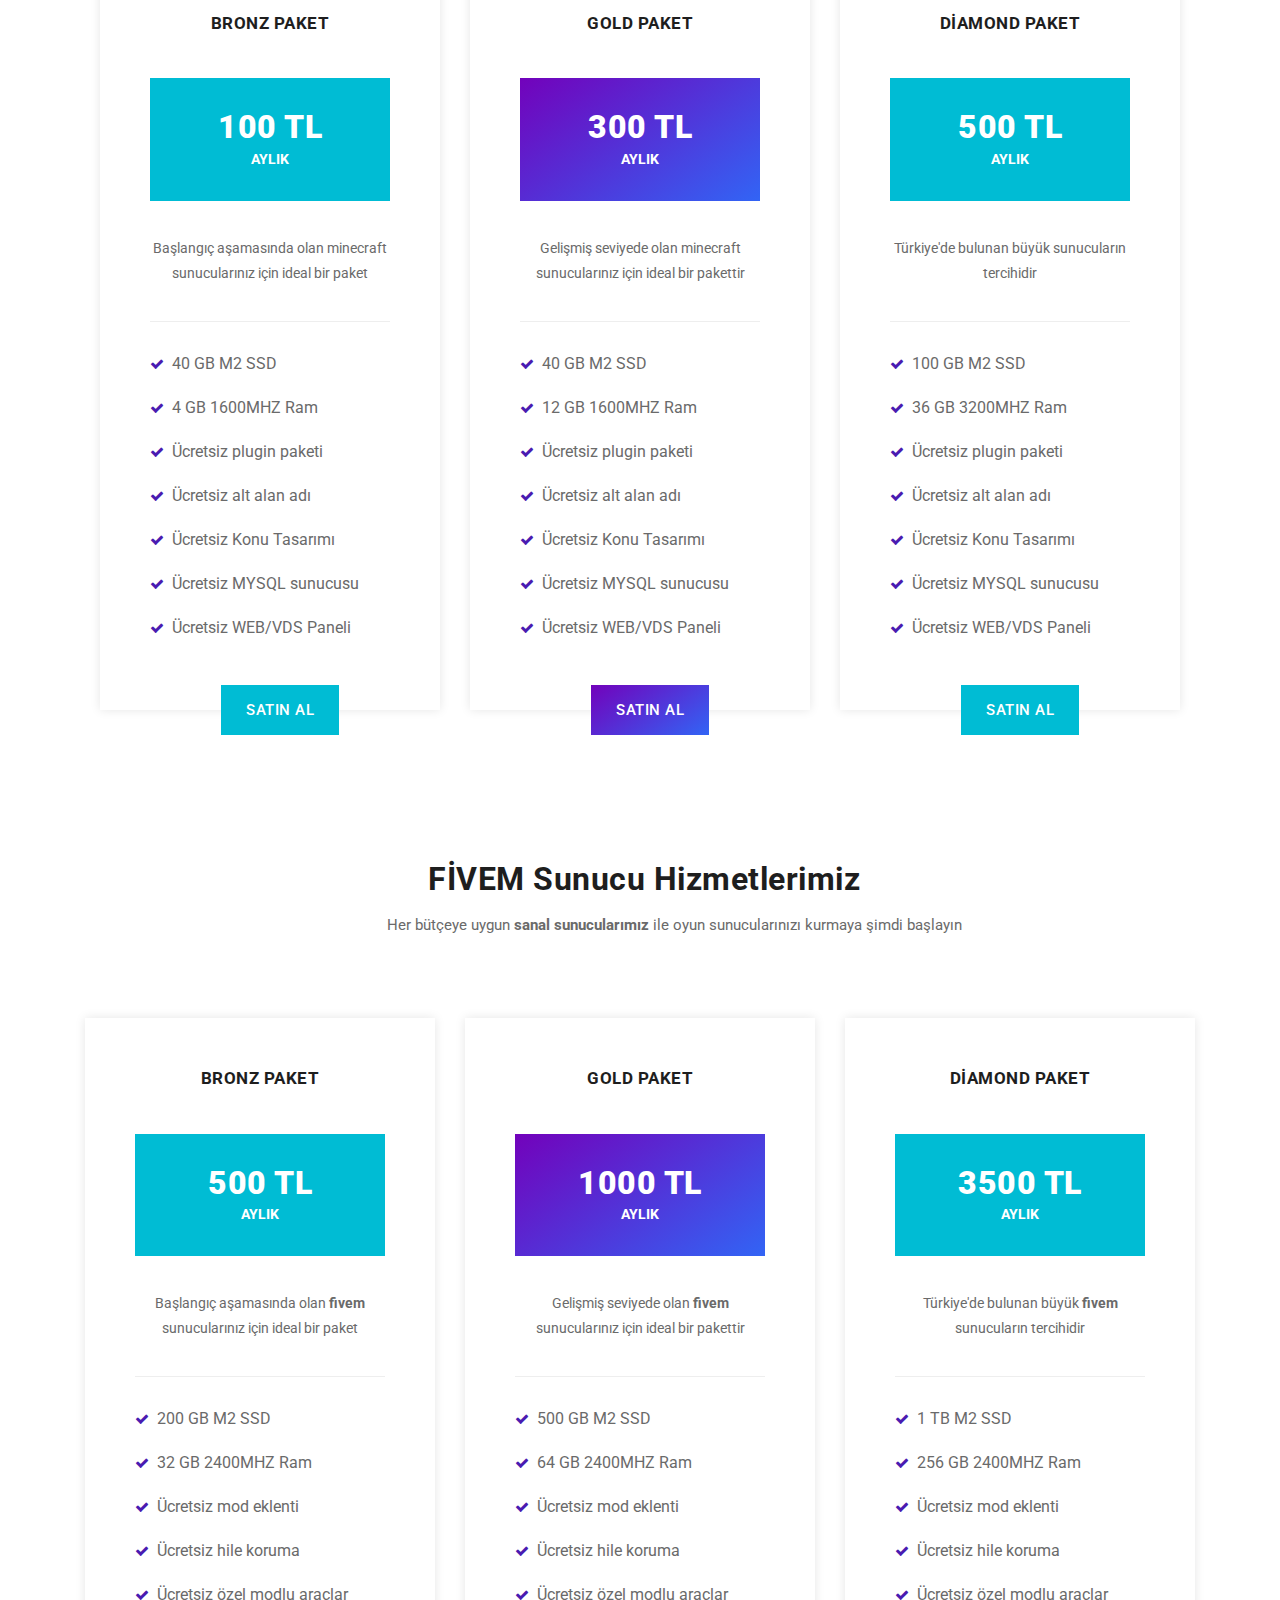
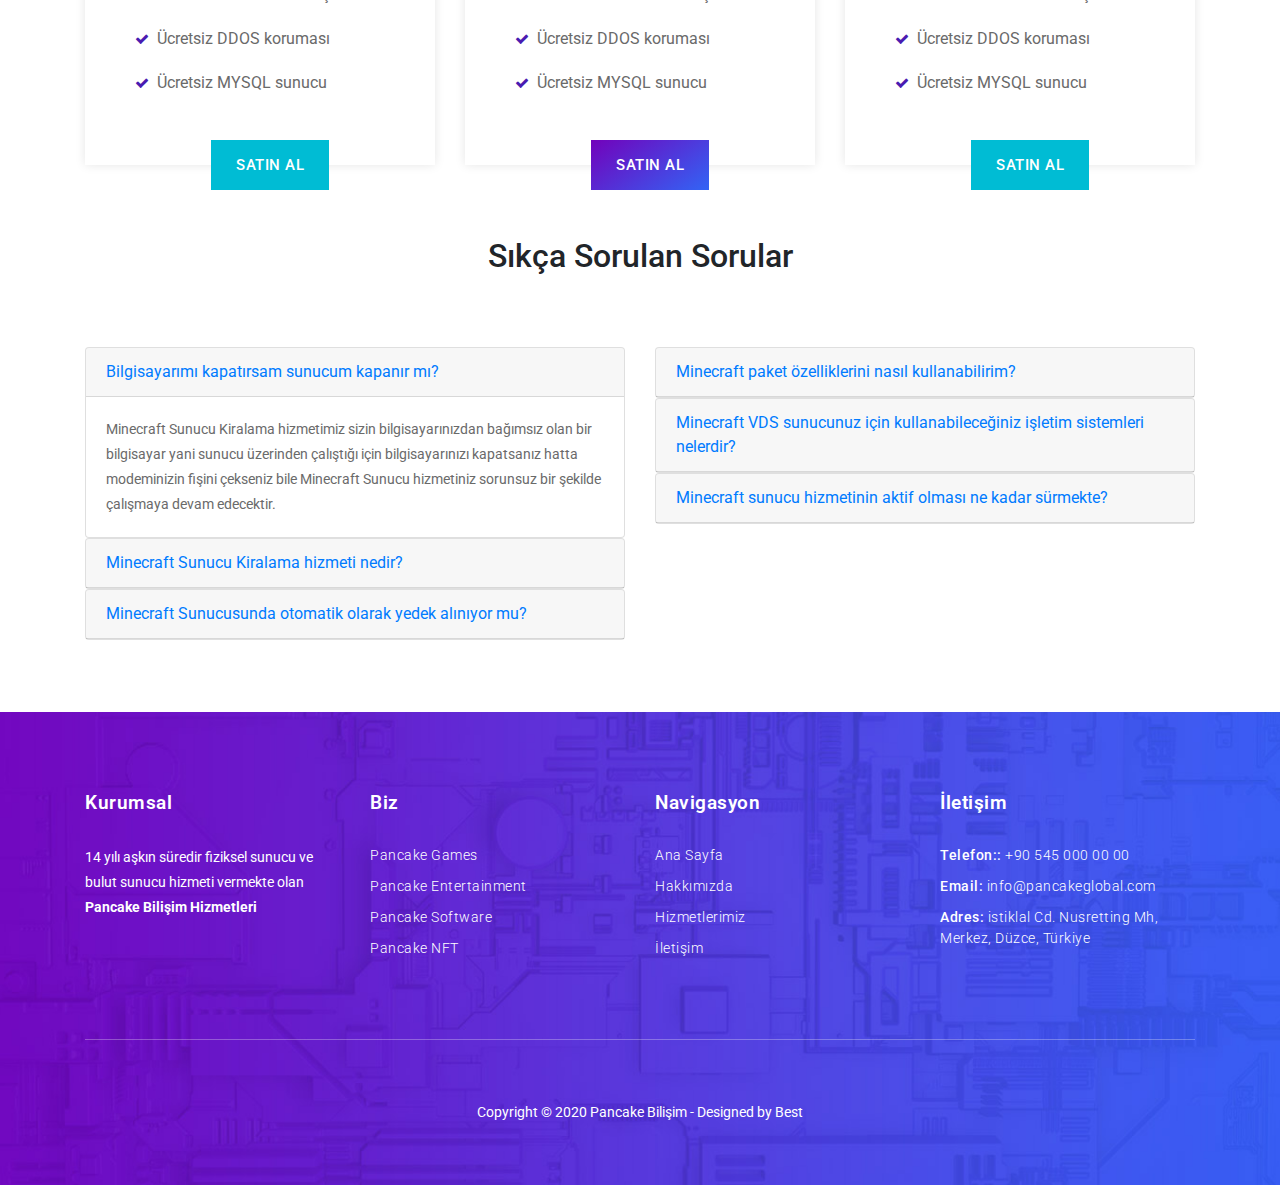
<file: services.html>
<!DOCTYPE html>
<html lang="en">

  <head>

    <meta charset="utf-8">
    <meta name="viewport" content="width=device-width, initial-scale=1, shrink-to-fit=no">
    <meta name="description" content="">
    <meta name="author" content="TemplateMo">
    <link href="https://fonts.googleapis.com/css?family=Roboto:100,300,400,500,700" rel="stylesheet">

    <title>Pancake-Hizmetlerimiz</title>

    <!-- Bootstrap core CSS -->
    <link href="vendor/bootstrap/css/bootstrap.min.css" rel="stylesheet">

    <!-- Additional CSS Files -->
    <link rel="stylesheet" href="assets/css/fontawesome.css">
    <link rel="stylesheet" href="assets/css/templatemo-host-cloud.css">
    <link rel="stylesheet" href="assets/css/owl.css">
<!--

Host Cloud Template

https://templatemo.com/tm-541-host-cloud

-->
  </head>

  <body>

    <!-- ***** Preloader Start ***** -->
    <div id="preloader">
        <div class="jumper">
            <div></div>
            <div></div>
            <div></div>
        </div>
    </div>  
    <!-- ***** Preloader End ***** -->

    <!-- Header -->
    <header class="">
      <nav class="navbar navbar-expand-lg">
        <div class="container">
          <a class="navbar-brand" href="index.html"><h2>Pancake <em></em></h2></a>
          <button class="navbar-toggler" type="button" data-toggle="collapse" data-target="#navbarResponsive" aria-controls="navbarResponsive" aria-expanded="false" aria-label="Toggle navigation">
            <span class="navbar-toggler-icon"></span>
          </button>
          <div class="collapse navbar-collapse" id="navbarResponsive">
            <ul class="navbar-nav ml-auto">
              <li class="nav-item">
                <a class="nav-link" href="index.html">Ana sayfa
                  <span class="sr-only">(current)</span>
                </a>
              </li>
              <li class="nav-item">
                <a class="nav-link" href="about.html">Hakkımızda</a>
              </li>
              <li class="nav-item active">
                <a class="nav-link" href="services.html">Hizmetlerimiz</a>
              </li>
              <li class="nav-item">
                <a class="nav-link" href="contact.html">İletişim</a>
                <li class="nav-item">
                  <a class="nav-link" href="">Sepetim</a>
                </li>
              </li>
            </ul>
          </div>
          <div class="functional-buttons">        
          </div>
        </div>
      </nav>
    </header>

    <!-- Page Content -->
    <!-- Heading Starts Here -->
    <div class=" header-text">
      <div class="container">
        <div class="row">
          <div class="col-md-12">
          </div>
        </div>
      </div>
    </div>
    <!-- Heading Ends Here -->


    <!-- Services Starts Here -->
    <div class="services-section services-page">
      <div class="container">
        <div class="row">
          <div class="col-md-12">
            <div class="section-heading">
              <span>Pancake Software</span>
              <h2>Sanal Sunucularda Çoklu İşletim Sistemi</h2>
              <p>VDS Sunucularınıza kolay yönetilebilir paneliniz üzerinden 8 farklı işletim sisteminden herhangi birini kurabilirsiniz. Talebinize göre farklı işletim sistemleri de kurabiliyoruz.</p>
            </div>
          </div>
          
    <!-- Services Ends Here -->

    <div class="pricing-section">
    </div>
    <div class="container">
      <div class="row">
        <div class="col-md-8 offset-md-2">
          <div class="section-heading">
            <h2>&nbsp &nbsp &nbsp &nbsp &nbsp &nbsp &nbsp &nbsp &nbsp &nbsp Sanal Sunucu Hizmetlerimiz</h2>
            <p> &nbsp &nbsp &nbsp &nbsp &nbsp &nbsp &nbsp &nbsp &nbsp &nbsp &nbsp &nbsp &nbsp &nbsp &nbsp Her bütçeye uygun <strong>sanal sunucularımız</strong> ile oyun sunucularınızı kurmaya şimdi başlayın</p>
          </div>
        </div>
        <div class="col-md-4 col-sm-6 col-xs-12">
          <div class="pricing-item">
            <h4>BRONZ PAKET</h4>
            <div class="price">
              <h6>30 TL</h6>
              <span>aylık</span>
            </div>
            <p>Yapım aşamasında ve bitmemiş olan projeleriniz için uygun fiyatlı bir başlangıç paketi.</p>
            <div class="dev"></div>
            <ul>
              <li><i class="fa fa-check"></i>40 GB M2 SSD</li>
              <li><i class="fa fa-check"></i>4 GB 1600MHZ Ram</li>
              <li><i class="fa fa-check"></i>100 GB Ağ Bandı</li>
              <li><i class="fa fa-check"></i>%99 Uptime Garantisi</li>
              <li><i class="fa fa-check"></i>7/24 Teknik Destek</li>
              <li><i class="fa fa-check"></i>Kolay Kullanıcı Arayüzü</li>
            </ul>
            <a href="#" class="main-button">Satın al</a>
          </div>
        </div>
        <div class="col-md-4 col-sm-6 col-xs-12">
          <div class="pricing-item">
            <h4>GOLD PAKET</h4>
            <div class="price price-gradient">
              <h6>50 TL</h6>
              <span>aylık</span>
            </div>
            <p>Normal projeleri olan kullanıcılar için tavsiye ettiğimiz bir pakettir.Yarı yolda bırakmaz.</p>
            <div class="dev"></div>
            <ul>
              <li><i class="fa fa-check"></i>40 GB M2 SSD</li>
              <li><i class="fa fa-check"></i>8 GB 1600MHZ Ram</li>
              <li><i class="fa fa-check"></i>100 GB Ağ Bandı</li>
              <li><i class="fa fa-check"></i>%99 Uptime Garantisi</li>
              <li><i class="fa fa-check"></i>7/24 Teknik Destek</li>
              <li><i class="fa fa-check"></i>Kolay Kullanıcı Arayüzü</li>
            </ul>
            <a href="#" class="gradient-button">Satın al</a>
          </div>
        </div>
        <div class="col-md-4 col-sm-6 col-xs-12">
          <div class="pricing-item">
            <h4>DİAMOND PAKET</h4>
            <div class="price">
              <h6>200 TL</h6>
              <span>aylık</span>
            </div>
            <p>Pancake Bilişim <strong>Diamond Paket</strong> ile projeleriniz de sürekliliğin ve yüksek kaliteli hizmetin tadını çıkarın.</p>
            <div class="dev"></div>
            <ul>
              <li><i class="fa fa-check"></i>200 GB M2 SSD</li>
              <li><i class="fa fa-check"></i>16 GB 2400 MHZ Ram</li>
              <li><i class="fa fa-check"></i>Sınırsıs Ağ Bandı</li>
              <li><i class="fa fa-check"></i>%99 Uptime Garantisi</li>
              <li><i class="fa fa-check"></i>7/24 Teknik Destek</li>
              <li><i class="fa fa-check"></i>Gelişmiş Kullanıcı Arayüzü</li>
            </ul>
            <a href="#" class="main-button">Satın Al</a>
          </div>
        </div>
      </div>
    </div>
  </div>

<!--   xd     -->


<div class="pricing-section">
</div>
<div class="container">
  <div class="row">
    <div class="col-md-8 offset-md-2">
      <div class="section-heading">
        <h2>&nbsp &nbsp &nbsp  &nbsp &nbsp &nbsp &nbsp &nbsp &nbsp Minecraft Sunucu Hizmetlerimiz</h2>
        <p>&nbsp &nbsp &nbsp &nbsp &nbsp &nbsp  &nbsp &nbsp &nbsp &nbsp &nbsp &nbsp &nbsp &nbsp Her bütçeye uygun <strong>sanal sunucularımız</strong> ile oyun sunucularınızı kurmaya şimdi başlayın</p>
      </div>
    </div>
    <div class="col-md-4 col-sm-6 col-xs-12">
      <div class="pricing-item">
        <h4>BRONZ PAKET</h4>
        <div class="price">
          <h6>100 TL</h6>
          <span>aylık</span>
        </div>
        <p>Başlangıç aşamasında olan minecraft sunucularınız için ideal bir paket</p>
        <div class="dev"></div>
        <ul>
          <li><i class="fa fa-check"></i>40 GB M2 SSD</li>
          <li><i class="fa fa-check"></i>4 GB 1600MHZ Ram</li>
          <li><i class="fa fa-check"></i>Ücretsiz plugin paketi</li>
          <li><i class="fa fa-check"></i>Ücretsiz alt alan adı</li>
          <li><i class="fa fa-check"></i>Ücretsiz Konu Tasarımı</li>
          <li><i class="fa fa-check"></i>Ücretsiz MYSQL sunucusu</li>
          <li><i class="fa fa-check"></i>Ücretsiz WEB/VDS Paneli</li>
        </ul>
        <a href="#" class="main-button">Satın al</a>
      </div>
    </div>
    <div class="col-md-4 col-sm-6 col-xs-12">
      <div class="pricing-item">
        <h4>GOLD PAKET</h4>
        <div class="price price-gradient">
          <h6>300 TL</h6>
          <span>aylık</span>
        </div>
        <p>Gelişmiş seviyede olan minecraft sunucularınız için ideal bir pakettir</p>
        <div class="dev"></div>
        <ul>
          <li><i class="fa fa-check"></i>40 GB M2 SSD</li>
          <li><i class="fa fa-check"></i>12 GB 1600MHZ Ram</li>
          <li><i class="fa fa-check"></i>Ücretsiz plugin paketi</li>
          <li><i class="fa fa-check"></i>Ücretsiz alt alan adı</li>
          <li><i class="fa fa-check"></i>Ücretsiz Konu Tasarımı</li>
          <li><i class="fa fa-check"></i>Ücretsiz MYSQL sunucusu</li>
          <li><i class="fa fa-check"></i>Ücretsiz WEB/VDS Paneli</li>
        </ul>
        <a href="#" class="gradient-button">Satın al</a>
      </div>
    </div>
    <div class="col-md-4 col-sm-6 col-xs-12">
      <div class="pricing-item">
        <h4>DİAMOND PAKET</h4>
        <div class="price">
          <h6>500 TL</h6>
          <span>aylık</span>
        </div>
        <p>Türkiye'de bulunan büyük sunucuların tercihidir</p>
        <div class="dev"></div>
        <ul>
          <li><i class="fa fa-check"></i>100 GB M2 SSD</li>
          <li><i class="fa fa-check"></i>36 GB 3200MHZ Ram</li>
          <li><i class="fa fa-check"></i>Ücretsiz plugin paketi</li>
          <li><i class="fa fa-check"></i>Ücretsiz alt alan adı</li>
          <li><i class="fa fa-check"></i>Ücretsiz Konu Tasarımı</li>
          <li><i class="fa fa-check"></i>Ücretsiz MYSQL sunucusu</li>
          <li><i class="fa fa-check"></i>Ücretsiz WEB/VDS Paneli</li>
        </ul>
        <a href="#" class="main-button">Satın Al</a>
      </div>
    </div>
  </div>
</div>
</div>
</div>


<!--   xd  -->


<div class="pricing-section">
</div>
<div class="container">
  <div class="row">
    <div class="col-md-8 offset-md-2">
      <div class="section-heading">
        <h2>&nbsp &nbsp &nbsp  &nbsp &nbsp &nbsp &nbsp &nbsp &nbsp FİVEM Sunucu Hizmetlerimiz</h2>
        <p>&nbsp &nbsp &nbsp &nbsp &nbsp &nbsp  &nbsp &nbsp &nbsp &nbsp &nbsp &nbsp &nbsp &nbsp Her bütçeye uygun <strong>sanal sunucularımız</strong> ile oyun sunucularınızı kurmaya şimdi başlayın</p>
      </div>
    </div>
    <div class="col-md-4 col-sm-6 col-xs-12">
      <div class="pricing-item">
        <h4>BRONZ PAKET</h4>
        <div class="price">
          <h6>500 TL</h6>
          <span>aylık</span>
        </div>
        <p>Başlangıç aşamasında olan <strong>fivem</strong> sunucularınız için ideal bir paket</p>
        <div class="dev"></div>
        <ul>
          <li><i class="fa fa-check"></i>200 GB M2 SSD</li>
          <li><i class="fa fa-check"></i>32 GB 2400MHZ Ram</li>
          <li><i class="fa fa-check"></i>Ücretsiz mod eklenti</li>
          <li><i class="fa fa-check"></i>Ücretsiz hile koruma</li>
          <li><i class="fa fa-check"></i>Ücretsiz özel modlu araçlar</li>
          <li><i class="fa fa-check"></i>Ücretsiz DDOS koruması</li>
          <li><i class="fa fa-check"></i>Ücretsiz MYSQL sunucu</li>
        </ul>
        <a href="#" class="main-button">Satın al</a>
      </div>
    </div>
    <div class="col-md-4 col-sm-6 col-xs-12">
      <div class="pricing-item">
        <h4>GOLD PAKET</h4>
        <div class="price price-gradient">
          <h6>1000 TL</h6>
          <span>aylık</span>
        </div>
        <p>Gelişmiş seviyede olan <strong>fivem</strong> sunucularınız için ideal bir pakettir</p>
        <div class="dev"></div>
        <ul>
          <li><i class="fa fa-check"></i>500 GB M2 SSD</li>
          <li><i class="fa fa-check"></i>64 GB 2400MHZ Ram</li>
          <li><i class="fa fa-check"></i>Ücretsiz mod eklenti</li>
          <li><i class="fa fa-check"></i>Ücretsiz hile koruma</li>
          <li><i class="fa fa-check"></i>Ücretsiz özel modlu araçlar</li>
          <li><i class="fa fa-check"></i>Ücretsiz DDOS koruması</li>
          <li><i class="fa fa-check"></i>Ücretsiz MYSQL sunucu</li>
        </ul>
        <a href="#" class="gradient-button">Satın al</a>
      </div>
    </div>
    <div class="col-md-4 col-sm-6 col-xs-12">
      <div class="pricing-item">
        <h4>DİAMOND PAKET</h4>
        <div class="price">
          <h6>3500 TL</h6>
          <span>aylık</span>
        </div>
        <p>Türkiye'de bulunan büyük <strong>fivem</strong> sunucuların tercihidir</p>
        <div class="dev"></div>
        <ul>
          <li><i class="fa fa-check"></i>1 TB M2 SSD</li>
          <li><i class="fa fa-check"></i>256 GB 2400MHZ Ram</li>
          <li><i class="fa fa-check"></i>Ücretsiz mod eklenti</li>
          <li><i class="fa fa-check"></i>Ücretsiz hile koruma</li>
          <li><i class="fa fa-check"></i>Ücretsiz özel modlu araçlar</li>
          <li><i class="fa fa-check"></i>Ücretsiz DDOS koruması</li>
          <li><i class="fa fa-check"></i>Ücretsiz MYSQL sunucu</li>
        </ul>
        <a href="#" class="main-button">Satın Al</a>
      </div>
    </div>
  </div>
</div>
</div>
</div>


<!--         -->



<section class="ftco-section">
    	<div class="container">
    		<div class="row justify-content-center mb-5">
          <div class="col-md-7 text-center heading-section ftco-animate">
            <div>
              <div>
                &nbsp &nbsp &nbsp &nbsp &nbsp &nbsp &nbsp &nbsp &nbsp
              </div>
            </div>
            <div>
              &nbsp &nbsp &nbsp
            </div>
            <div>
              &nbsp
            </div>
			<h2 class="mb-4">Sıkça Sorulan Sorular</h2>
 
		</div>
	  </div>
		  <div class="row">
			  <div class="col-md-12 ftco-animate">
				  <div id="accordion">
					  <div class="row">
						  <div class="col-md-6">
							  <div class="card">
							  <div class="card-header">
										<a class="card-link" data-toggle="collapse"  href="#menuone" aria-expanded="true" aria-controls="menuone"> Bilgisayarımı kapatırsam sunucum kapanır mı? <span class="collapsed"><i class="icon-plus-circle"></i></span><span class="expanded"><i class="icon-minus-circle"></i></span></a>
							  </div>
							  <div id="menuone" class="collapse show">
								<div class="card-body">
											  <p>Minecraft Sunucu Kiralama hizmetimiz sizin bilgisayarınızdan bağımsız olan bir bilgisayar yani sunucu üzerinden çalıştığı için bilgisayarınızı kapatsanız hatta modeminizin fişini çekseniz bile Minecraft Sunucu hizmetiniz sorunsuz bir şekilde çalışmaya devam edecektir.</p>
								</div>
							  </div>
							</div>

							<div class="card">
							  <div class="card-header">
										<a class="card-link" data-toggle="collapse"  href="#menutwo" aria-expanded="false" aria-controls="menutwo"> Minecraft Sunucu Kiralama hizmeti nedir? <span class="collapsed"><i class="icon-plus-circle"></i></span><span class="expanded"><i class="icon-minus-circle"></i></span></a>
							  </div>
							  <div id="menutwo" class="collapse">
								<div class="card-body">
											  <p>Minecraft Sunucu Kiralama hizmetimiz ile birlikte sizlere aldığınız süre boyunca ayrılan alanımız ile kendinize ait minecraft  sunucunuzu oluşturabilirsiniz. Minecraft  Sunucu Hizmeti 7/24 aktif kalarak kesintisiz oyun keyfini sizlere yaşatacaktır.</p>
								</div>
							  </div>
							</div>

							<div class="card">
							  <div class="card-header">
										<a class="card-link" data-toggle="collapse"  href="#menu3" aria-expanded="false" aria-controls="menu3"> Minecraft Sunucusunda otomatik olarak yedek alınıyor mu? <span class="collapsed"><i class="icon-plus-circle"></i></span><span class="expanded"><i class="icon-minus-circle"></i></span></a>
							  </div>
							  <div id="menu3" class="collapse">
								<div class="card-body">
											  <p>Minecraft sunucularında yedekleme işlemi müşteri sorumluluğundadır. Yedekleme işlemleri için harici eklentiler kullanılabilir.
                        </p>
								</div>
							  </div>
							</div>
						  </div>

						  <div class="col-md-6">
							  <div class="card">
							  <div class="card-header">
										<a class="card-link" data-toggle="collapse"  href="#menu4" aria-expanded="false" aria-controls="menu4"> Minecraft paket özelliklerini nasıl kullanabilirim? <span class="collapsed"><i class="icon-plus-circle"></i></span><span class="expanded"><i class="icon-minus-circle"></i></span></a>
							  </div>
							  <div id="menu4" class="collapse">
								<div class="card-body">
											  <p>Minecraft paketlerinde bulunan özellikleri satın aldığınız hizmeti seçerek talepte bulunabilirsiniz.</p>
								</div>
							  </div>
							</div>

							<div class="card">
							  <div class="card-header">
										<a class="card-link" data-toggle="collapse"  href="#menu5" aria-expanded="false" aria-controls="menu5"> Minecraft VDS sunucunuz için kullanabileceğiniz işletim sistemleri nelerdir? <span class="collapsed"><i class="icon-plus-circle"></i></span><span class="expanded"><i class="icon-minus-circle"></i></span></a>
							  </div>
							  <div id="menu5" class="collapse">
								<div class="card-body">
											  <p>Windows Server 2012 R2 - <strong ():>4GB ve altı için önerilir</strong></p>
                        <p>Windows Server 2012 R2</p>
                        <p>Windows Server 2016</p>
                        <p>Windows Server 2019</p>
                        <p>Linux - Centos 7</p>
                        <p>Linux - Centos 8</p>
                        <p>Linux - Ubuntu 16.04</p>
                        <p>Linux - Ubuntu 18.04</p>
                        <p>Linux - Debian 10</p>
								</div>
							  </div>
							</div>

							<div class="card">
							  <div class="card-header">
										<a class="card-link" data-toggle="collapse"  href="#menu6" aria-expanded="false" aria-controls="menu6"> Minecraft sunucu hizmetinin aktif olması ne kadar sürmekte? <span class="collapsed"><i class="icon-plus-circle"></i></span><span class="expanded"><i class="icon-minus-circle"></i></span></a>
							  </div>
							  <div id="menu6" class="collapse">
								<div class="card-body">
											  <p>Siparişiniz ortalama olarak 15 ila 60 dakika içerisinde aktif duruma getirilir. Hizmetinize giriş sağlayıp AutoVM üzerinden işletim sistemi kurulumu yapabilirsiniz.</p>
								</div>
						        </div>
						      </div>
    						</div>
    					</div>
				    </div>
    			</div>
    		</div>
    	</div>
    </section>


    <!-- Testimonials Starts Here -->

       
            
              </div>
            </div>
          </div>
        </div>
      </div>
    </div>
    <!-- Testimonials Ends Here -->
 <div>
  &nbsp
 </div>
 <div>
  &nbsp
 </div>
 <div>
  &nbsp
 </div>

    <!-- Footer Starts Here -->
    <footer>
      <div class="container">
        <div class="row">
          <div class="col-md-3 col-sm-6 col-xs-12">
            <div class="footer-item">
              <div class="footer-heading">
                <h2>Kurumsal</h2>
              </div>
              <p>14 yılı aşkın süredir fiziksel sunucu ve bulut sunucu hizmeti vermekte olan <strong>Pancake Bilişim Hizmetleri</strong></p>
            </div>
          </div>
          
          <div class="col-md-3 col-sm-6 col-xs-12">
            <div class="footer-item">
              <div class="footer-heading">
                <h2>Biz</h2>
              </div>
              <ul class="footer-list">
                <li><a href="#">Pancake Games</a></li>
                <li><a href="#">Pancake Entertainment</a></li>
                <li><a href="#">Pancake Software</a></li>
                <li><a href="#">Pancake NFT</a></li>
              </ul>
            </div>
          </div>
          
          
          <div class="col-md-3 col-sm-6 col-xs-12">
            <div class="footer-item">
              <div class="footer-heading">
                <h2>Navigasyon</h2>
              </div>
              <ul class="footer-list">
                <li><a href="index.html">Ana Sayfa</a></li>
                <li><a href="about.html">Hakkımızda</a></li>
                <li><a href="services.html">Hizmetlerimiz</a></li>
                <li><a href="contact.html">İletişim</a></li>
              </ul>
            </div>
          </div>
          
          <div class="col-md-3 col-sm-6 col-xs-12">
            <div class="footer-item">
              <div class="footer-heading">
                <h2>İletişim</h2>
              </div>
              <ul class="footer-list">
                <li>Telefon:: <a href="#">+90 545 000 00 00</a></li>
                <li>Email: <a href="#">info@pancakeglobal.com</a></li>
                <li>Adres: <a href="#">istiklal Cd. Nusretting Mh, Merkez, Düzce, Türkiye</a></li>
              </ul>
            </div>
          </div>
          <div class="col-md-12">
            <div class="sub-footer">
              <p>Copyright &copy; 2020 Pancake Bilişim 
				- Designed by <a rel="nofollow" href="">Best</a></p>
            </div>
          </div>
        </div>
      </div>
    </footer>
    <!-- Footer Ends Here -->

    <!-- Bootstrap core JavaScript -->
    <script src="vendor/jquery/jquery.min.js"></script>
    <script src="vendor/bootstrap/js/bootstrap.bundle.min.js"></script>

    <!-- Additional Scripts -->
    <script src="assets/js/custom.js"></script>
    <script src="assets/js/owl.js"></script>
    <script src="assets/js/accordions.js"></script>

    <script language = "text/Javascript"> 
      cleared[0] = cleared[1] = cleared[2] = 0; //set a cleared flag for each field
      function clearField(t){                   //declaring the array outside of the
      if(! cleared[t.id]){                      // function makes it static and global
          cleared[t.id] = 1;  // you could use true and false, but that's more typing
          t.value='';         // with more chance of typos
          t.style.color='#fff';
          }
      }
    </script>

  </body>
</html>
</file>
<file: assets/css/templatemo-host-cloud.css>
/*

Host Cloud Template

https://templatemo.com/tm-541-host-cloud

*/

body {
	font-family: 'Roboto', sans-serif;
	transition: all 0.5s;
}
p {
	margin-bottom: 0px;
	font-size: 14px;
	color: #6a6a6a;
	line-height: 25px;
}
a {
	text-decoration: none!important;
}
a.main-button {
	outline: none;
	cursor: pointer;
	display: inline-block;
	height: 50px;
	line-height: 50px;
	padding: 0px 25px;
	border: none;
	margin-left: 10px;
	background-color: #00bcd4;
	color: #fff;
	text-transform: uppercase;
	font-size: 15px;
	font-weight: 500;
	letter-spacing: 0.5px;
	transition: all 0.5s;
}
a.main-button:hover {
	background-color: #00a4b9;
}
a.gradient-button {
	outline: none;
	cursor: pointer;
	display: inline-block;
	height: 50px;
	line-height: 50px;
	padding: 0px 25px;
	border: none;
	margin-left: 10px;
	background: rgb(114,2,187);
    background: linear-gradient(145deg, rgba(114,2,187,1) 0%, rgba(50,100,245,1) 100%);
	color: #fff;
	text-transform: uppercase;
	font-size: 15px;
	font-weight: 500;
	letter-spacing: 0.5px;
	transition: all 0.5s;
}
a.gradient-button:hover {
	background: rgb(114,2,187);
    background: linear-gradient(145deg, rgba(50,100,245,1) 0%, rgba(114,2,187,1) 100%);
}
.section-heading {
	margin-bottom: 80px;
}
.section-heading span {
	color: #00bcd4;
	font-size: 15px;
	font-weight: 500;
	letter-spacing: 0.5px;
	display: inline-block;
	margin-top: 0px;
}
.section-heading h2 {
	color: #1e1e1e;
	font-size: 32px;
	font-weight: 700;
	letter-spacing: 0.5px;
	margin-top: 10px;
	margin-bottom: 15px;
}
.section-heading p {
	font-size: 15px;
}

.page-heading {
	background-image: url(../images/heading-bg.jpg);
	background-position: center center;
	background-repeat: no-repeat;
	background-size: cover;
	text-align: center;
	padding: 230px 0px 180px 0px;
}

.page-heading h1 {
	color: #fff;
	font-size: 44px;
	font-weight: 700;
	letter-spacing: 0.5px;
	margin-bottom: 20px;
}
.page-heading p {
	color: #fff;
	letter-spacing: 0.5px;
}
.page-heading p a {
	color: #fff;
	font-size: 15px;
}
.page-heading p a {
	margin-right: 5px;
}
.page-heading p span {
	color: #fff;
	opacity: 0.75;
	margin-left: 5px;
}
#preloader {
  overflow: hidden;
  background: linear-gradient(145deg, rgba(114,2,187,1) 0%, rgba(50,100,245,1) 100%);
  left: 0;
  right: 0;
  top: 0;
  bottom: 0;
  position: fixed;
  z-index: 9999999;
  color: #fff;
}

#preloader .jumper {
  left: 0;
  top: 0;
  right: 0;
  bottom: 0;
  display: block;
  position: absolute;
  margin: auto;
  width: 50px;
  height: 50px;
}

#preloader .jumper > div {
  background-color: #fff;
  width: 10px;
  height: 10px;
  border-radius: 100%;
  -webkit-animation-fill-mode: both;
  animation-fill-mode: both;
  position: absolute;
  opacity: 0;
  width: 50px;
  height: 50px;
  -webkit-animation: jumper 1s 0s linear infinite;
  animation: jumper 1s 0s linear infinite;
}

#preloader .jumper > div:nth-child(2) {
  -webkit-animation-delay: 0.33333s;
  animation-delay: 0.33333s;
}

#preloader .jumper > div:nth-child(3) {
  -webkit-animation-delay: 0.66666s;
  animation-delay: 0.66666s;
}

@-webkit-keyframes jumper {
  0% {
    opacity: 0;
    -webkit-transform: scale(0);
    transform: scale(0);
  }
  5% {
    opacity: 1;
  }
  100% {
    -webkit-transform: scale(1);
    transform: scale(1);
    opacity: 0;
  }
}

@keyframes jumper {
  0% {
    opacity: 0;
    -webkit-transform: scale(0);
    transform: scale(0);
  }
  5% {
    opacity: 1;
  }
  100% {
    opacity: 0;
  }
}



/* Header Style */
header {
	position: fixed;
	z-index: 99999;
	width: 100%;
	background-color: transparent!important;
	border-bottom: 1px solid rgba(250,250,250,0.30);
	height: 80px;
	-webkit-transition: all .5s ease 0s;
    -moz-transition: all .5s ease 0s;
    -o-transition: all .5s ease 0s;
    transition: all .5s ease 0s;
}
.background-header {
	background-color: #fff!important;
	box-shadow: 0px 1px 10px rgba(0,0,0,0.1);
}
.background-header .navbar-brand h2 {
	color: #1e1e1e!important;
}
.background-header .navbar-nav a.nav-link {
	color: #1e1e1e!important;
}
.background-header .functional-buttons	ul li:first-child a {
	display: inline-block;
	background-color: transparent;
	border: 2px solid #00bcd4;
	text-transform: uppercase;
	font-size: 13px;
	color: #00bcd4;
	padding: 6px 20px;
	letter-spacing: 0.5px;
	transition: all 0.5s;
}
.background-header .functional-buttons	ul li:first-child a:hover {
	color: #fff;
	background-color: #00bcd4;
	border-color: #00bcd4;
}
.background-header .navbar-nav .nav-link:hover,
.background-header .navbar-nav .active>.nav-link,
.background-header .navbar-nav .nav-link.active,
.background-header .navbar-nav .nav-link.show,
.background-header .navbar-nav .show>.nav-link {
	color: #00bcd4!important;
}
.navbar .navbar-brand {
	float: 	left;
	margin-top: 12px;
	outline: none;
}
.navbar .navbar-brand h2 {
	color: #fff;
	text-transform: uppercase;
	font-size: 24px;
	font-weight: 800;
	-webkit-transition: all .3s ease 0s;
    -moz-transition: all .3s ease 0s;
    -o-transition: all .3s ease 0s;
    transition: all .3s ease 0s;
}
.navbar .navbar-brand h2 em {
	font-style: normal;
	font-size: 16px;
}
#navbarResponsive {
	z-index: 999;
}
.navbar-collapse {
	text-align: center;
}
.navbar .navbar-nav .nav-item {
	margin: 0px 15px;
}
.navbar .navbar-nav a.nav-link {
	text-transform: capitalize;
	font-size: 15px;
	font-weight: 300;
	letter-spacing: 0.5px;
	color: #fff;
	transition: all 0.5s;
	margin-top: 5px;
}
.navbar .navbar-nav .nav-link:hover,
.navbar .navbar-nav .active>.nav-link,
.navbar .navbar-nav .nav-link.active,
.navbar .navbar-nav .nav-link.show,
.navbar .navbar-nav .show>.nav-link {
	color: #00bcd4;
}
.navbar .navbar-toggler-icon {
	background-image: none;
}
.navbar .navbar-toggler {
	border-color: #fff;
	background-color: #fff;	
	height: 36px;
	outline: none;
	border-radius: 0px;
	position: absolute;
	right: 30px;
	top: 20px;
}
.navbar .navbar-toggler-icon:after {
	content: '\f0c9';
	color: #00bcd4;
	font-size: 18px;
	line-height: 26px;
	font-family: 'FontAwesome';
}
.functional-buttons {
	margin-left: 5%;
}
.functional-buttons	ul {
	margin: 0;
	padding: 0;
}
.functional-buttons	ul li {
	display: inline-block;
	margin-left: 10px;
}
.functional-buttons	ul li:first-child a {
	display: inline-block;
	background-color: transparent;
	border: 2px solid #fff;
	text-transform: uppercase;
	font-size: 13px;
	color: #fff;
	padding: 6px 20px;
	letter-spacing: 0.5px;
	transition: all 0.5s;
}
.functional-buttons	ul li:first-child a:hover {
	color: #00bcd4;
	background-color: #fff;
}
.functional-buttons	ul li:last-child a {
	display: inline-block;
	background-color: #00bcd4;
	border: 2px solid #00bcd4;
	text-transform: uppercase;
	font-size: 13px;
	color: #fff;
	padding: 6px 20px;
	letter-spacing: 0.5px;
	transition: all 0.5s;
}
.functional-buttons	ul li:last-child a:hover {
	background-color: #00a4b9;
	border-color: #00a4b9;
}

/* Banner Style */
.banner {
	background-image: url(../images/banner-bg.png);
	background-size: cover;
	background-repeat: no-repeat;
	padding: 300px 0px;
	background-position: center center;
}
.banner .caption {
	text-align: center;
}
.banner .caption h2 {
	text-transform: uppercase;
	letter-spacing: 1px;
	margin-top: 0px;
	margin-bottom: 50px;
	font-size: 32px;
	font-weight: 700;
	color: #fff;
}
.banner #search-section fieldset {
	display: inline-block;
}
.banner #search-section {
	position: relative;
}
.banner #search-section input.searchText {
	float: left;
	width: 570px;
	min-width: 280px;
	height: 49px;
	background-color: transparent;
	border: 1px solid #fff;
	padding: 0px 15px;
	color: #fff;
	outline: none;
	font-size: 14px;
	letter-spacing: 0.5px;
	margin-bottom: 30px;
}
.banner #search-section input.main-button {
	position: absolute;
	top: 0;
	right: 0;
	outline: none;
	cursor: pointer;
	display: inline-block;
	height: 50px;
	line-height: 50px;
	padding: 0px 20px;
	border: none;
	margin-left: 10px;
	background-color: #00bcd4;
	color: #fff;
	text-transform: uppercase;
	font-size: 15px;
	font-weight: 500;
	letter-spacing: 0.5px;
	transition: all 0.5s;
	margin-bottom: 30px;
}
.banner #search-section button:hover {
	background-color: #00a4b9;
}
#search-section ul {
	padding: 0;
	margin: 0;
	text-align: center;
	display: inline-block;
}
#search-section ul li {
	display: inline-block;
	margin-right: 30px;
}
#search-section ul li:last-child {
	margin-right: 0px;
}
#search-section input[type=checkbox] {
	width: 18px;
	min-width: 18px;
	height: 18px;
	background-color: transparent;
	border: 1px solid #fff;
	outline: none;
	cursor: pointer;
}
#search-section span {
	color: #fff;
	font-size: 15px;
	font-weight: 700;
	margin-left: 8px;
}
#search-section em {
	font-style: normal;
	font-weight: 400;
	font-size: 16px;
	color: #fff;
}
#search-section ::-webkit-input-placeholder { /* Edge */
  color: #fff;
}

#search-section :-ms-input-placeholder { /* Internet Explorer 10-11 */
  color: #fff;
}

#search-section ::placeholder {
  color: #fff;
}



/* Trusted Style */
.trusted-section {
	padding: 50px 0px 40px 0px;
	background-color: #f7f7f7;
}
.trusted-section-heading {
	text-align: center;
}
.trusted-section-heading h4 {
	font-size: 17px;
	text-transform: uppercase;
	font-weight: 600;
	color: #1e1e1e;
	margin-bottom: 50px;
}
.trusted-item img {
	max-width: 156px;
	margin: 0 auto;
}



/* Services Style */
.services-section {
	margin-top: 140px;
}
.services-section .section-heading h2 {
	color: #1e1e1e;
}
.services-section .service-item {
	background-color: #f7f7f7;
	border-radius: 5px;
	padding: 50px 40px;
	text-align: center;
	margin-bottom: 30px;
}
.services-page .service-item {
	margin-bottom: 30px;
}
.services-section .service-item i {
	color: #fff;
	background-color: #00bcd4;
	display: inline-block;
	width: 100px;
	height: 100px;
	line-height: 100px;
	text-align: center;
	border-radius: 50%;
	font-size: 32px;
}
.services-section .service-item h4 {
	margin-top: 35px;
	font-size: 19px;
	color: #1e1e1e;
	text-transform: capitalize;
	font-weight: 500;
	letter-spacing: 0.5px;
	margin-bottom: 30px;
}


/* Pricing Style */
.pricing-section {
	margin-top: 140px;
}
.background-image-pricing {
	background-image: url(../images/pricing-bg.jpg);
	background-size: cover;
	background-repeat: no-repeat;
	min-height: 500px;
	position: absolute;
	width: 100%;
}
.pricing-section .section-heading {
	text-align: center;
	margin-top: 80px;
}
.pricing-section .section-heading h2,
.pricing-section .section-heading p {
	color: #fff;
}
.pricing-item {
	background-color: #fff;
	text-align: center;
	padding: 50px 50px 30px 50px;
	position: relative;
	box-shadow: 0px 0px 10px rgba(0,0,0,0.1);
}
.pricing-item h4 {
	text-transform: uppercase;
	font-size: 17px;
	font-weight: 700;
	color: #1e1e1e;
	letter-spacing: 0.5px;
	margin-bottom: 45px;
}
.pricing-item .price-gradient {
	background: rgb(114,2,187);
    background: linear-gradient(145deg, rgba(114,2,187,1) 0%, rgba(50,100,245,1) 100%);
}
.pricing-item .price {
	background-color: #00bcd4;
	width: 100%;
	padding: 30px 0px;
	margin-bottom: 35px;
}
.pricing-item .price h6 {
	font-size: 32px;
	color: #fff;
	font-weight: 900;
	letter-spacing: 0.5px;
	margin-top: 0px;
	margin-bottom: 0px;
}
.pricing-item .price span {
	display: inline-block;
	color: #fff;
	text-transform: uppercase;
	font-size: 14px;
	font-weight: 700;
}
.pricing-item .dev {
	width: 100%;
	height: 1px;
	background-color: #eee;
	margin: 35px 0px 30px 0px;
}
.pricing-item ul {
	padding: 0;
	margin: 0;
	list-style: none;
	text-align: left;
}
.pricing-item ul li {
	display: inline-block;
	margin-bottom: 20px;
	font-size: 16px;
	color: #6a6a6a;
}
.pricing-item ul li i {
	font-size: 14px;
	margin-right: 8px;
	color: #491bb1;
}
.pricing-item ul li:last-child {
	margin-bottom: 40px;
}
.pricing-item a.main-button,
.pricing-item a.gradient-button {
	position: absolute;
	left: 50%;
	transform: translateX(-50%);
	bottom: -25px;
}



/* Features Style */
.features-section {
	margin-top: 160px;
}
.features-section .section-heading {
	text-align: center;
}
.features-section .section-heading h2 {
	color: #1e1e1e;
}
.features-section .feature-item {
	box-shadow: 0px 0px 10px rgba(0,0,0,0.1);
	border-radius: 5px;
	padding: 30px;
	margin-bottom: 30px;
}
.features-section .feature-item .icon {
	float: left;
	margin-top: 12px;
}
.features-section .feature-item .icon img {
	max-width: 80px;
	margin-right: 30px;
}
.features-section .feature-item h4 {
	font-size: 18px;
	color: #1e1e1e;
	letter-spacing: 0.5px;
	font-weight: 700;
}
.features-section .feature-item p {
	margin-left: 106px;
}



/* Testimonials Style */
.testimonials-section {
	margin-top: 140px;
	background-color: #f7f7f7;
	padding: 100px 0px;
}
.testimonials-section .section-heading {
	text-align: center;
}
.testimonials-section .section-heading h2 {
	color: #1e1e1e;
}
.testimonial-item {
	text-align: center;
}
.testimonial-item i {
	width: 60px;
	height: 60px;
	display: inline-block;
	text-align: center;
	line-height: 60px;
	color: #fff;
	background: rgb(114,2,187);
    background: linear-gradient(145deg, rgba(114,2,187,1) 0%, rgba(50,100,245,1) 100%);
    border-radius: 50%;
    font-size: 18px;
    margin-bottom: 45px;
}
.testimonial-item p {
	font-size: 19px;
	font-weight: 300;
	font-style: italic;
	line-height: 35px;
	margin-bottom: 40px;
}
.testimonial-item h4 {
	font-size: 19px;
	font-weight: 700;
	color: #1e1e1e;
	letter-spacing: 0.5px;
	margin-bottom: 0px;
}
.testimonial-item span {
	display: inline-block;
	margin-top: 8px;
	font-size: 15px;
	color: #00bcd4;
}
.owl-testimonials .owl-dots .owl-dot {
  border-radius: 3px;
}
.owl-testimonials .owl-dots {
    display: -webkit-box;
    display: -webkit-flex;
    display: -ms-flexbox;
    display: flex;
    -ms-flex-pack: center;
    -webkit-justify-content: center;
    justify-content: center;
    margin-top: 50px
}
.owl-testimonials .owl-dots .owl-dot {
    width: 8px;
    height: 8px;
    border-radius: 50%;
    margin: 0 4px;
    background-color: #7bd9e5;
}
.owl-testimonials .owl-dots .owl-dot:focus {
    outline: none
}
.owl-testimonials .owl-dots .owl-dot.active {
    background-color: #00bcd4;
}


/* Footer Style */
footer {
	background-image: url(../images/footer-bg.jpg);
	background-repeat: no-repeat;
	background-size: cover;
	background-position: center center;
	padding: 80px 0px 60px 0px;
}
footer .footer-heading h2 {
	color: #fff;
	font-size: 19px;
	font-weight: 600;
	letter-spacing: 0.5px;
	margin-bottom: 30px;
}
footer p {
	color: #fff;
}
footer ul {
	padding: 0;
	margin: 0;
	list-style: none;
}
footer ul li {
	margin-bottom: 10px;
	font-size: 14px;
	font-weight: 500;
	color: #fff;
	letter-spacing: 0.5px;
}
footer ul li:last-child {
	margin-bottom: 0px;
}
footer ul li a {
	color: #fff;
	font-size: 14px;
	font-weight: 300;
	transition: all 0.3s;
}
footer ul li a:hover {
	color: #fff;
	opacity: 0.75;
}

footer .sub-footer {
	text-align: center;
	margin-top: 80px;
	border-top: 1px solid rgba(250,250,250,0.30);
	padding-top: 60px;
}

footer .sub-footer a {
	color: #FFF;
}

/* About Us Page Style */
.about-us {
	padding: 140px 0px;
	background-color: #f7f7f7;
}
.about-us .left-image {
	margin-right: 30px;
}
.about-us .right-content {
	margin-left: 30px;
}
.about-us .left-image img {
	max-width: 100%;
	overflow: hidden;
}
.about-us .section-heading h2 {
	color: #1e1e1e;
}
.about-us .section-heading {
	margin-bottom: 40px;
	border-bottom: 3px solid #eee;
	padding-bottom: 40px;
}
#tabs {
  margin-right: 0px;
}
#tabs ul {
  margin: 0;
  padding: 0;
}
#tabs ul li {
  margin-right: 40px;
  display: inline-block;
}
#tabs ul li:last-child {
  margin-right: 0px;
}
#tabs ul li a {
  font-size: 18px;
  color: #1e1e1e;
  letter-spacing: 0.5px;
  font-weight: 700;
  transition: all 0.3s;
}
#tabs ul .ui-tabs-active span {
  background: #faf5b2;
  border: #faf5b2;
  line-height: 90px;
  border-bottom: none;
}
#tabs ul .ui-tabs-active a {
  color: #00bcd4;
}
#tabs ul .ui-tabs-active span {
  color: #1e1e1e;
}
.tabs-content {
  text-align: left;
  display: inline-block;
  transition: all 0.3s;
}
.tabs-content p {
  font-size: 14px;
  color: #7a7a7a;
  margin-top: 30px;
  margin-bottom: 0px;
}


/* Team Style */
.team-section {
	margin-top: 140px;
}
.team-section .section-heading {
	text-align: center;
}
.team-section .section-heading h2 {
	color: #1e1e1e;
}
.team-item:hover img {
	opacity: 0.75;
}
.team-item {
	cursor: pointer;
	margin-bottom: 30px;
}
.team-item img {
	width: 100%;
	overflow: hidden;
	transition: all 0.5s;
}
.team-item .down-content {
	background-color: #f7f7f7;
	text-align: center;
	padding: 30px;
}
.team-item h4 {
	font-size: 19px;
	font-weight: 700;
	color: #1e1e1e;
	letter-spacing: 0.5px;
	margin-bottom: 0px;
}
.team-item span {
	display: inline-block;
	margin-top: 8px;
	font-size: 15px;
	color: #00bcd4;
}




/* Contact Us Page Style */
.contact-us {
	margin-top: 140px;
}
.contact-us .contact-form {
	margin-right: 30px;
}
.contact-us .right-content {
	margin-left: 30px;
}
.contact-us .section-heading h2 {
	color: #1e1e1e;
}
.contact-us .section-heading {
	margin-bottom: 40px;
	border-bottom: 3px solid #eee;
	padding-bottom: 40px;
}
.contact-form input,
.contact-form textarea {
	letter-spacing: 0.5px;
	font-weight: 500;
    color: #6a6a6a;
    font-size: 14px;
    border: 1px solid #ddd;
    background-color: #fff;
    width: 100%;
    height: 46px;
    outline: none;
    padding-top: 3px;
    padding-left: 20px;
    padding-right: 20px;
    -webkit-appearance: none;
    -moz-appearance: none;
    appearance: none;
    margin-bottom: 30px;
}
.contact-form textarea {
  height: 150px;
  resize: none;
  padding: 20px;
}
.contact-form ::-webkit-input-placeholder { /* Edge */
  color: #6a6a6a;
}
.contact-form :-ms-input-placeholder { /* Internet Explorer 10-11 */
  color: #6a6a6a;
}
.contact-form ::placeholder {
  color: #6a6a6a;
}
.contact-form button {
	outline: none;
	cursor: pointer;
	display: inline-block;
	height: 50px;
	line-height: 50px;
	padding: 0px 20px;
	border: none;
	background-color: #00bcd4;
	color: #fff;
	text-transform: uppercase;
	font-size: 15px;
	font-weight: 500;
	letter-spacing: 0.5px;
	transition: all 0.5s;
}
.contact-form button:hover {
	background-color: #00a4b9;
}
.contact-us .right-content ul {
	padding: 0;
	margin: 0;
	list-style: none;
}
.contact-us .right-content ul li {
	display: block;
	margin-bottom: 30px;
	font-size: 14px;
	font-weight: 600;
	color: #1e1e1e;
	letter-spacing: 0.5px;
}
.contact-us .right-content ul li:last-child {
	margin-bottom: 0px;
}
.contact-us .right-content ul i {
	width: 60px;
	height: 60px;
	display: inline-block;
	text-align: center;
	line-height: 60px;
	background-color: #00bcd4;
	border-radius: 50%;
	color: #fff;
	margin-right: 15px;
	font-size: 24px;
}
#map {
	margin-top: 140px;
	margin-bottom: -147px;
}

/* Responsive Style */
@media (max-width: 1200px) {
	.banner #search-section input.main-button {
		position: absolute;
		top: 75px;
		left: 50%;
		transform: translateX(-50%);
	}
	.banner #search-section input.searchText {
		float: none;
		width: 100%;
	}
	#search-section ul {
		text-align: center;
		margin-top: 80px;
	}
	#search-section ul li {
		display: inline-block;
		margin-bottom: 15px;
		margin-right: 15px;
	}
	#search-section ul li fieldset label {
		font-size: 12px;
		margin-left: 5px;
	}
	#search-section ul li fieldset label em {
		font-size: 13px;
	}
	.contact-us .right-content ul li {
		text-align: center;
		width: 100%;
	}
	.contact-us .right-content ul li i {
		margin-right: 15px;
		margin-left: 15px;
		margin-bottom: 15px;
	}
}
@media (max-width: 991px) {
	.navbar .navbar-brand {
		position: absolute;
		left: 30px;
		top: 10px;
	}
	.functional-buttons {
		position: absolute;
		left: 50%;
		top: 20px;
		transform: translate(-50%);
		margin-left: 15px;
	}
	.banner #search-section fieldset button {
		margin-top: 0px;
	}
	.banner #search-section fieldset input {
		width: 100%;
		min-width: 280px;
		margin-bottom: 30px;
	}
	.navbar .navbar-brand {
		width: auto;
	}
	.navbar:after {
		display: none;
	}
	#navbarResponsive {
	    z-index: 99999;
	    position: absolute;
	    top: 80px;
	    left: 0;
	    width: 100%;
	    text-align: center;
	    background-color: #fff;
	    box-shadow: 0px 10px 10px rgba(0,0,0,0.1);
	}
	.navbar .navbar-nav .nav-item {
		border-bottom: 1px solid #eee;
	}
	.navbar .navbar-nav .nav-item:last-child {
		border-bottom: none;
	}
	.navbar .navbar-nav a.nav-link {
		padding: 15px 0px;
		color: #1e1e1e!important;
	}
	.navbar .navbar-nav .active>.nav-link {
		color: #00bcd4!important;
	}
	.about-us .left-image {
		margin-bottom: 30px;
		margin-right: 0px;
	}
	.about-us .right-content,
	.contact-us .right-content {
		margin-left: 0px;
	}
	.contact-us .contact-form {
		margin-right: 0px;
		margin-bottom: 45px;
	}
	.contact-us .right-content ul {
		margin-bottom: 30px;
	}
	.contact-us .right-content ul li {
		text-align: left;
		width: 100%;
	}
	.contact-us .right-content ul li i {
		margin-left: 0px;
	}
}

@media (max-width: 767px) {
	.pricing-item  {
		margin-bottom: 55px;
	}
	.footer-item {
		margin-bottom: 60px;
	}
	footer .sub-footer {
		margin-top: 20px;
	}
}


@media (max-width: 576px) {
	.functional-buttons	ul li:first-child a {
		padding: 6px 10px;
		letter-spacing: 0px;
	}
	.functional-buttons	ul li:last-child a {
		padding: 6px 10px;
		letter-spacing: 0px;
	}
	.functional-buttons {
		margin-left: 7.5%;
	}
	.functional-buttons	ul li {
		display: inline-block;
		margin-left: 3px;
	}
	.navbar .navbar-toggler {
		right: 20px;
	}
	.background-header .functional-buttons	ul li:first-child a {
		padding: 6px 10px;
		letter-spacing: 0px;
	}
}
</file>
